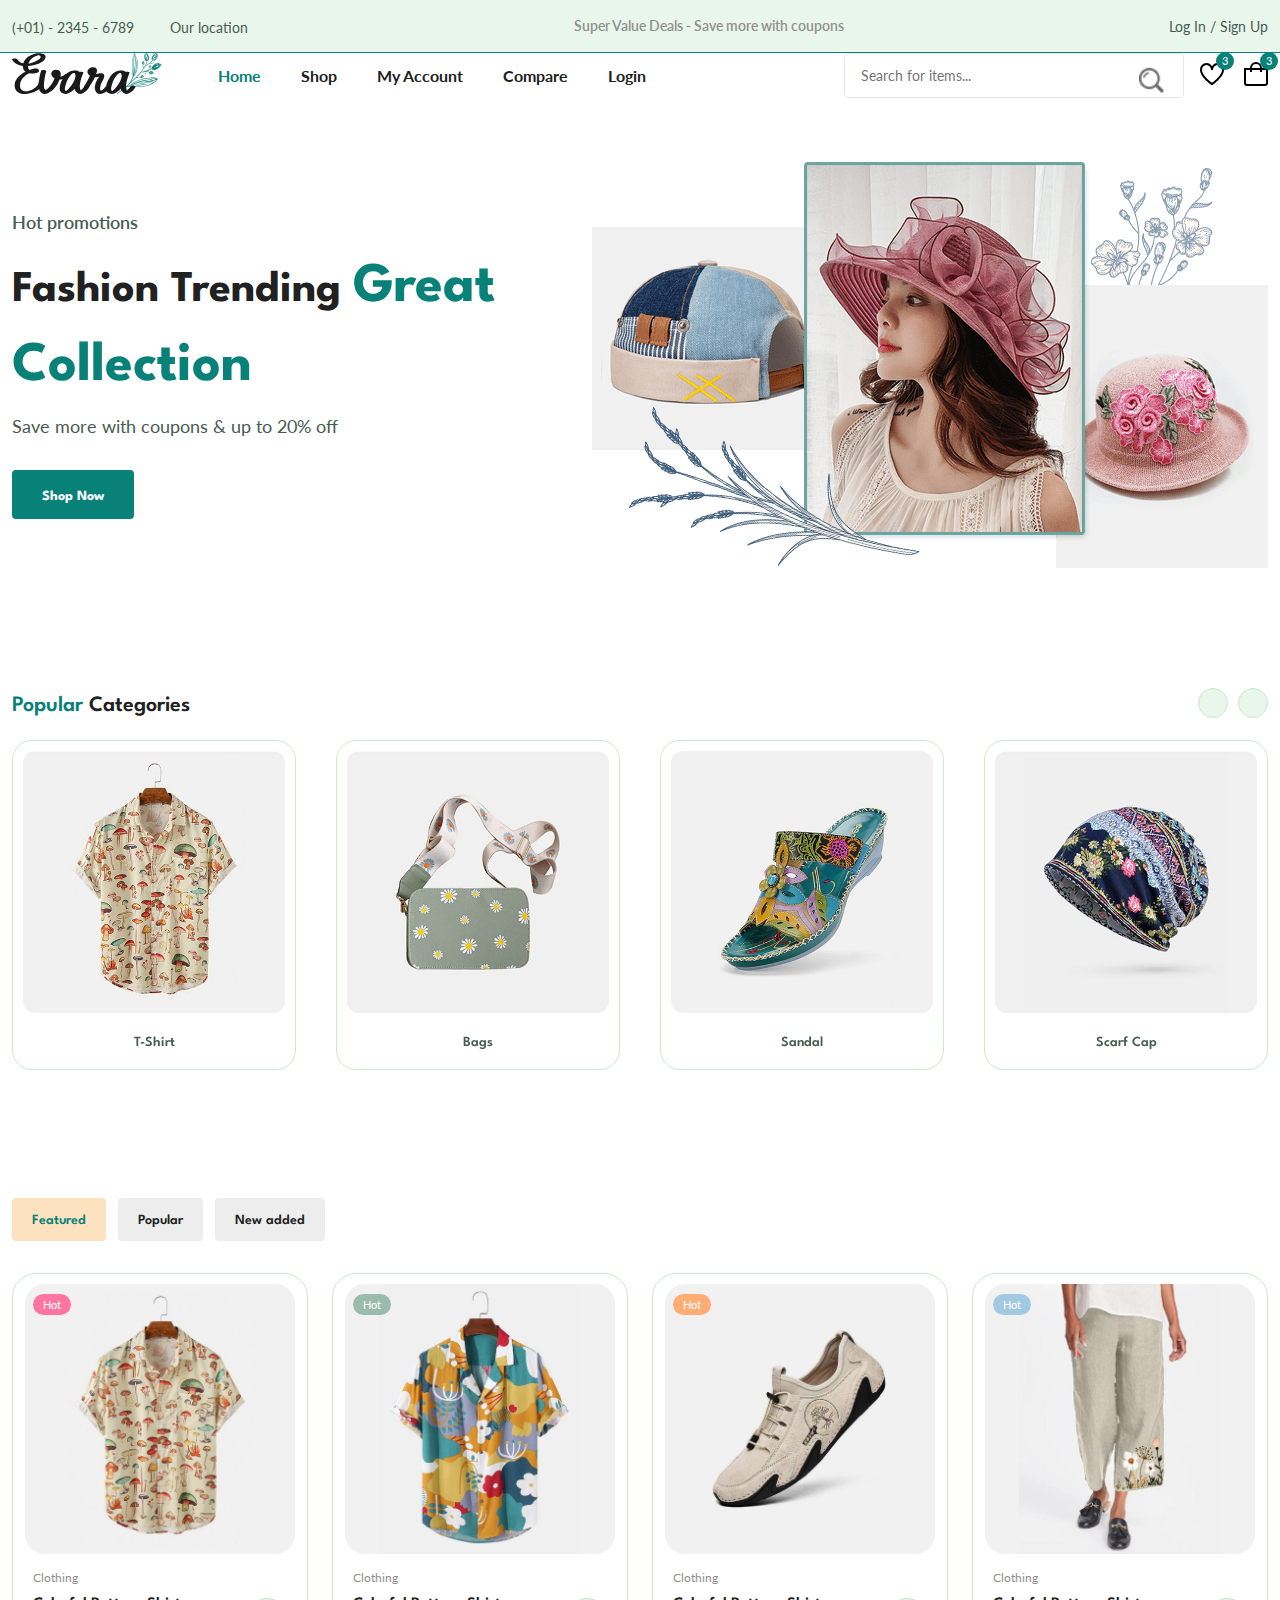
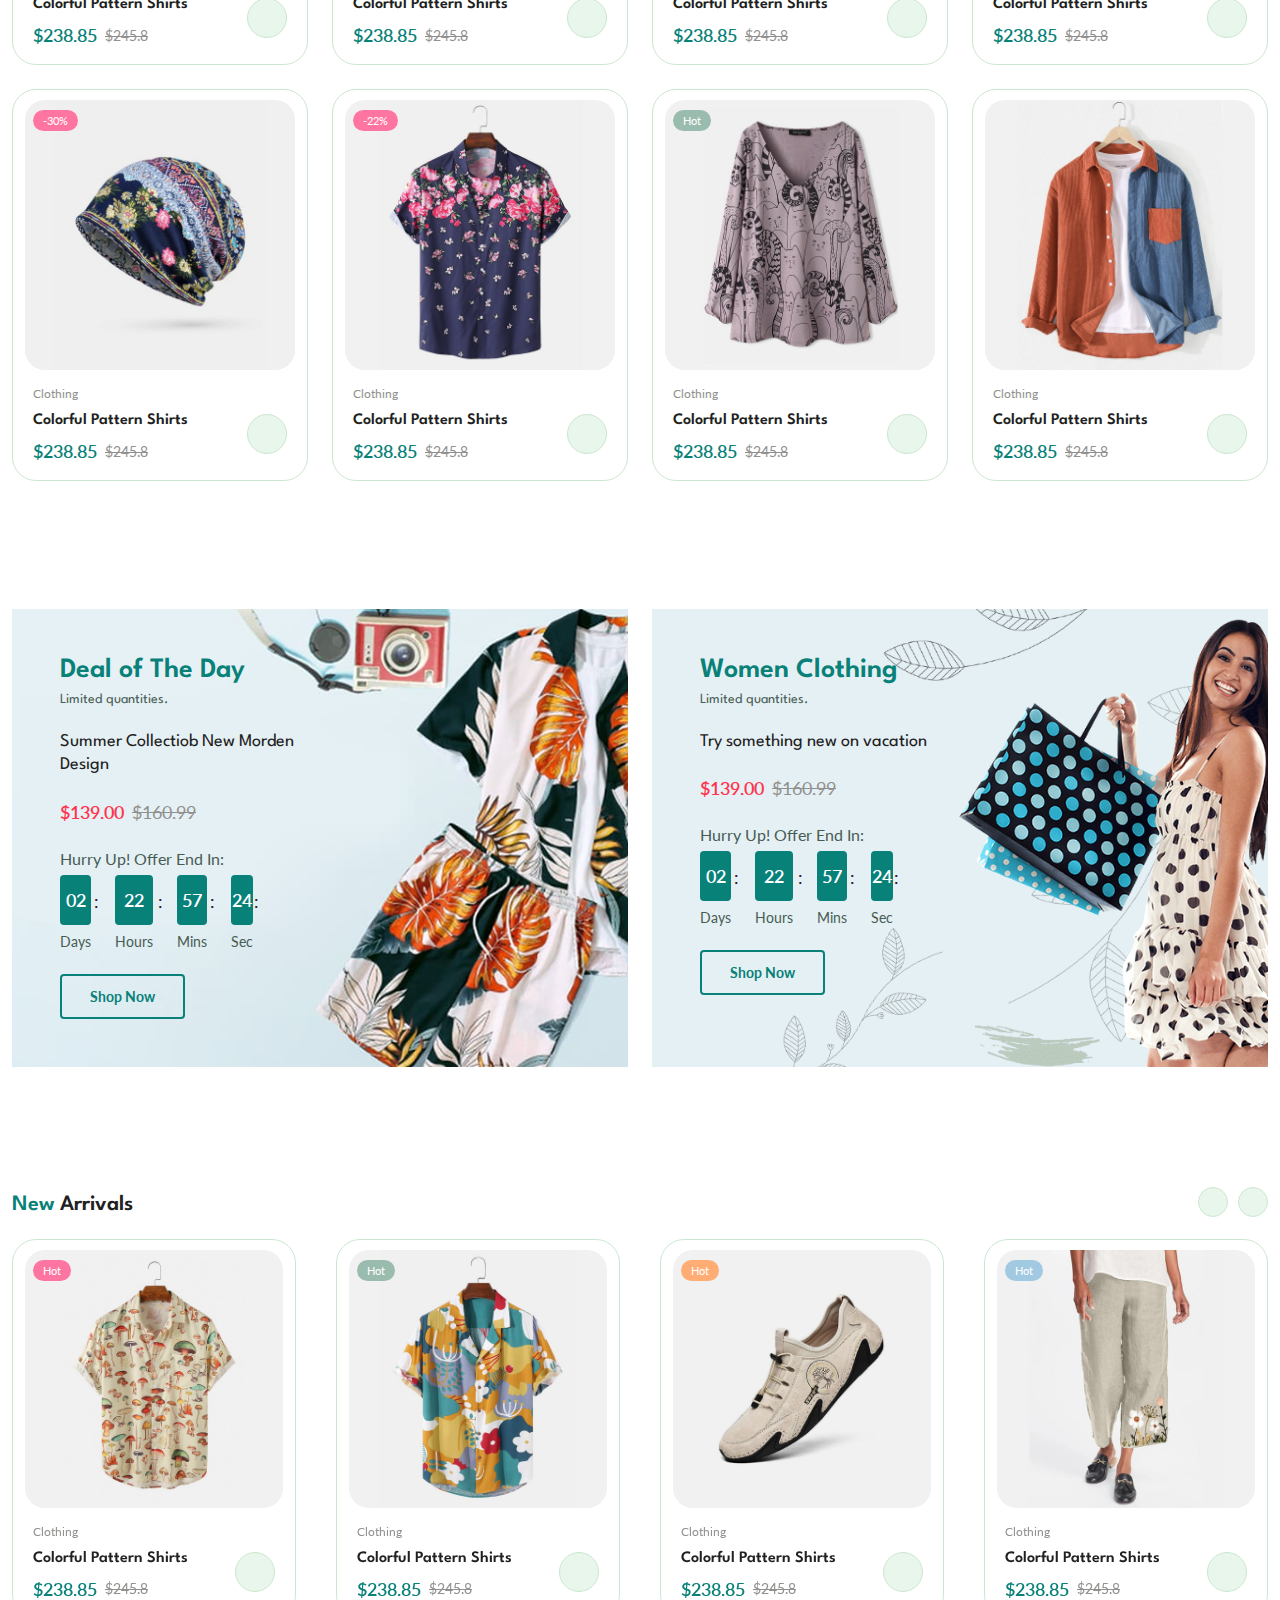
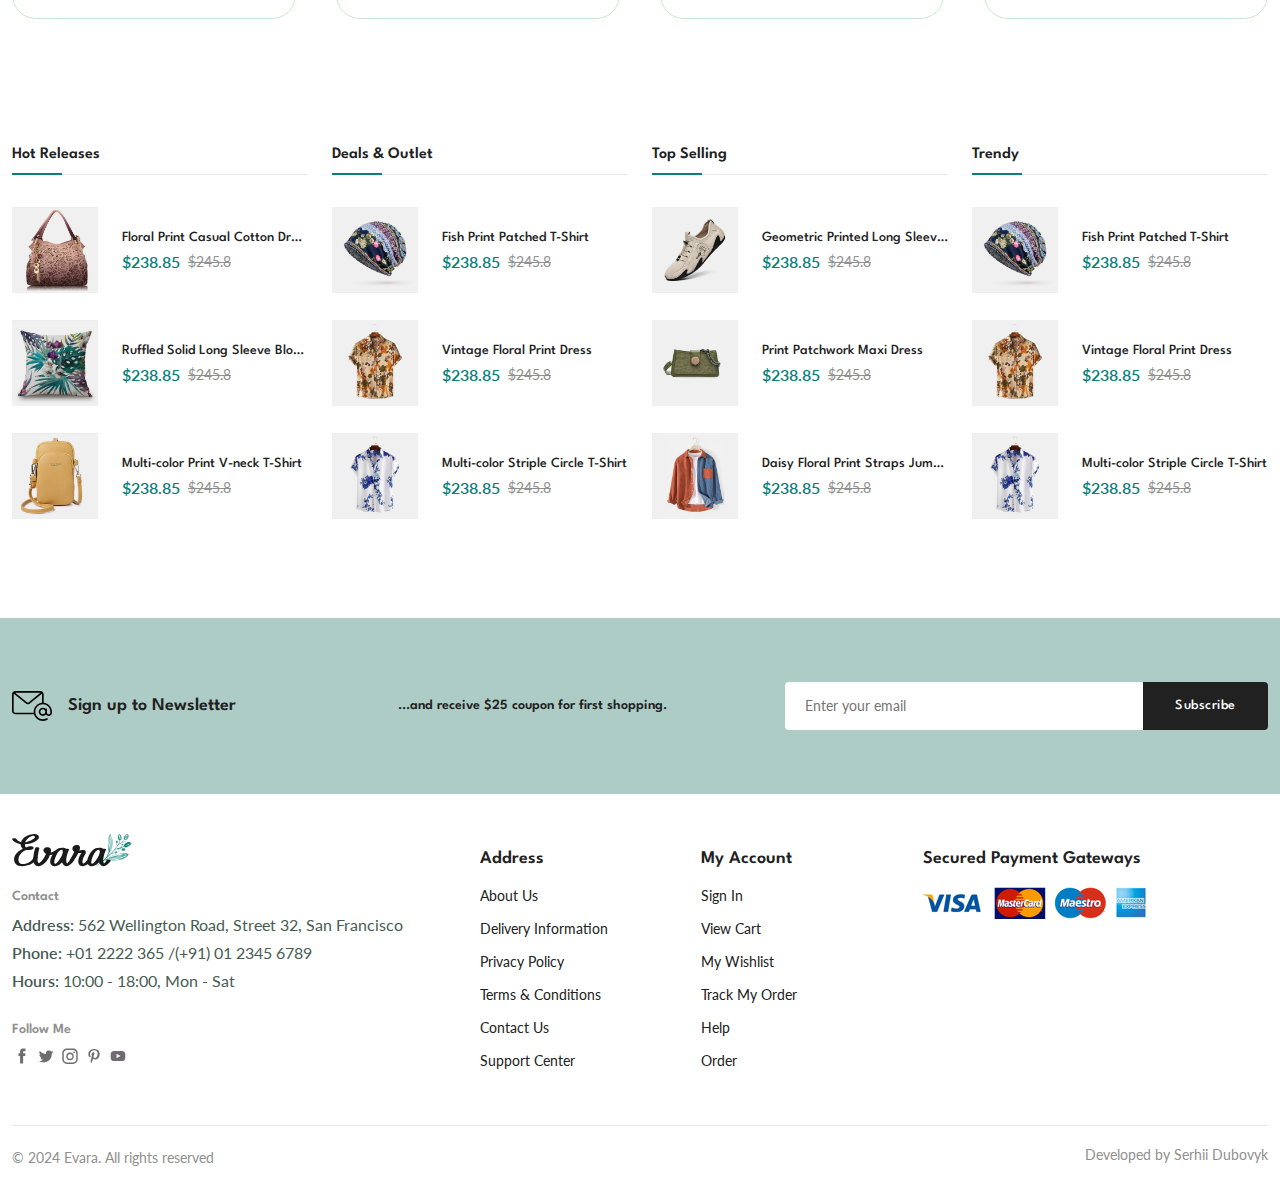
<file: index.html>
<!DOCTYPE html>
<html lang="en">
<head>
    <meta charset="UTF-8">
    <meta name="viewport" content="width=device-width, initial-scale=1.0">
    <!--FLATICON-->
    <link rel='stylesheet' href='https://cdn-uicons.flaticon.com/2.4.2/uicons-regular-straight/css/uicons-regular-straight.css'>
    <!--SWIPER CSS-->
    <link
    rel="stylesheet"
    href="https://cdn.jsdelivr.net/npm/swiper@11/swiper-bundle.min.css"
    />
    <!--CSS-->
    <link rel="stylesheet" href="assets/css/styles.css">
    <title>Shop Website</title>
</head>
<body>
    <!--HEADER-->
    <header class="header">
        <div class="header__top">
            <div class="header__container container">
                <div class="header__contact">
                    <span>(+01) - 2345 - 6789</span>

                    <span>Our location</span>
                </div>
                <p class="header__alert-news">
                    Super Value Deals - Save more with coupons
                </p>

                <a href="login-register.html" class="header__top-action">
                    Log In / Sign Up
                </a>
            </div>
        </div>

        <nav class="nav container">
            <a href="index.html" class="nav__logo">
                <img src="assets/img/logo.svg" alt="" class="nav__logo-img">
            </a>

            <div class="nav__menu" id="nav-menu">
                <ul class="nav__list">
                    <li class="nav__item">
                        <a href="index.html" class="nav__link active-link">Home</a>
                    </li>
                    <li class="nav__item">
                        <a href="shop.html" class="nav__link">Shop</a>
                    </li>
                    <li class="nav__item">
                        <a href="accounts.html" class="nav__link">My Account</a>
                    </li>
                    <li class="nav__item">
                        <a href="compare.html" class="nav__link">Compare</a>
                    </li>
                    <li class="nav__item">
                        <a href="login-register.html" class="nav__link">Login</a>
                    </li>
                </ul>

                <div class="header__search">
                    <input type="text" placeholder="Search for items..."
                    class="form__input"
                    />

                    <button class="search__btn">
                        <img src="assets/img/search.png" alt=""/>
                    </button>
                </div>
            </div>

            <div class="header__user-actions">
                <a href="wishlist.html" class="header__action-btn">
                   <img src="assets/img/icon-heart.svg" alt="">
                   <span class="count">3</span>
                </a>

                <a href="cart.html" class="header__action-btn">
                    <img src="assets/img/icon-cart.svg" alt="">
                    <span class="count">3</span>
                 </a>
            </div>
        </nav>
    </header>
    <!--MAIN-->    
    <main class="main">
        <!--HOME-->
        <section class="home section--lg">
            <div class="home__container container grid">
                <div class="home__content">
                   <span class="home__subtitle">Hot promotions</span>
                    <h1 class="home__title">Fashion Trending <span>Great Collection</span></h1>
                    <p class="home__description">Save more with coupons & up to 20% off</p>
                    <a href="shop.html" class="btn">Shop Now</a>
                </div>
                <img src="assets/img/home-img.png" alt="" class="home__img">
            </div>
        </section>
        <!--CATEGORIES-->
        <section class="categories container section">
            <h3 class="section__title"><span>Popular</span> Categories</h3>
            <div class="categories__container swiper">
                <div class="swiper-wrapper">
                    <a href="shop.html" class="category__item swiper-slide">
                        <img src="assets/img/category-1.jpg" alt="" 
                        class="category__img">

                        <h3 class="category__title">T-Shirt</h3>
                    </a>

                    <a href="shop.html" class="category__item swiper-slide">
                        <img src="assets/img/category-2.jpg" alt="" 
                        class="category__img">

                        <h3 class="category__title">Bags</h3>
                    </a>

                    <a href="shop.html" class="category__item swiper-slide">
                        <img src="assets/img/category-3.jpg" alt="" 
                        class="category__img">

                        <h3 class="category__title">Sandal</h3>
                    </a>

                    <a href="shop.html" class="category__item swiper-slide">
                        <img src="assets/img/category-4.jpg" alt="" 
                        class="category__img">

                        <h3 class="category__title">Scarf Cap</h3>
                    </a>

                    <a href="shop.html" class="category__item swiper-slide">
                        <img src="assets/img/category-5.jpg" alt="" 
                        class="category__img">

                        <h3 class="category__title">Shoes</h3>
                    </a>

                    <a href="shop.html" class="category__item swiper-slide">
                        <img src="assets/img/category-6.jpg" alt="" 
                        class="category__img">

                        <h3 class="category__title">Pillowcase</h3>
                    </a>

                    <a href="shop.html" class="category__item swiper-slide">
                        <img src="assets/img/category-7.jpg" alt="" 
                        class="category__img">

                        <h3 class="category__title">Jumpsuit</h3>
                    </a>

                    <a href="shop.html" class="category__item swiper-slide">
                        <img src="assets/img/category-8.jpg" alt="" 
                        class="category__img">

                        <h3 class="category__title">Hats</h3>
                    </a>
                </div>

                <div class="swiper-button-next">
                    <i class="fi fi-rs-angle-right"></i>
                </div>
                <div class="swiper-button-prev">
                    <i class="fi fi-rs-angle-left"></i>
                </div>
            </div>
        </section>
        <!--PRODUCTS-->
        <section class="products section container">
            <div class="tab__btns">
                <span class="tab__btn active-tab" data-target="#featured">Featured</span>
                <span class="tab__btn" data-target="#popular">Popular</span>
                <span class="tab__btn" data-target="#new-added">New added</span>
            </div>

            <div class="tab__items">
                <div class="tab__item active-tab" content id="featured">
                    <div class="products__container grid">
                        <div class="product__item">
                            <div class="product__banner">
                                <a href="details.html" class="product__images">
                                    <img src="assets/img/product-1-1.jpg" alt="" class="product__img default">

                                    <img src="assets/img/product-1-2.jpg" alt="" class="product__img hover">
                                </a>

                                <div class="product__actions">
                                    <a href="#" class="action__btn" aria-label="Quick View">
                                        <i class="fi fi-rs-eye"></i>
                                    </a>

                                    <a href="#" class="action__btn" aria-label="Add To Wishlist">
                                        <i class="fi fi-rs-heart"></i>
                                    </a>

                                    <a href="#" class="action__btn" aria-label="Compare">
                                        <i class="fi fi-rs-shuffle"></i>
                                    </a>
                                </div>

                                <div class="product__badge light-pink">Hot</div>
                            </div>

                            <div class="product__content">
                                <span class="product__category">Clothing</span>
                                <a href="details.html">
                                    <h3 class="product__title">Colorful Pattern Shirts</h3>
                                </a>
                                <div class="product__rating">
                                    <i class="fi fi-rs-star"></i>
                                    <i class="fi fi-rs-star"></i>
                                    <i class="fi fi-rs-star"></i>
                                    <i class="fi fi-rs-star"></i>
                                    <i class="fi fi-rs-star"></i>
                                </div>
                                <div class="product__price flex">
                                    <span class="new__price">$238.85</span>
                                    <span class="old__price">$245.8</span>
                                </div>

                                <a href="#" class="action__btn cart__btn" aria-label="Add To Cart">
                                    <i class="fi fi-rs-shopping-bag-add"></i>
                                </a>
                            </div>
                        </div>

                        <div class="product__item">
                            <div class="product__banner">
                                <a href="details.html" class="product__images">
                                    <img src="assets/img/product-2-1.jpg" alt="" class="product__img default">

                                    <img src="assets/img/product-2-2.jpg" alt="" class="product__img hover">
                                </a>

                                <div class="product__actions">
                                    <a href="#" class="action__btn" aria-label="Quick View">
                                        <i class="fi fi-rs-eye"></i>
                                    </a>

                                    <a href="#" class="action__btn" aria-label="Add To Wishlist">
                                        <i class="fi fi-rs-heart"></i>
                                    </a>

                                    <a href="#" class="action__btn" aria-label="Compare">
                                        <i class="fi fi-rs-shuffle"></i>
                                    </a>
                                </div>

                                <div class="product__badge light-green">Hot</div>
                            </div>

                            <div class="product__content">
                                <span class="product__category">Clothing</span>
                                <a href="details.html">
                                    <h3 class="product__title">Colorful Pattern Shirts</h3>
                                </a>
                                <div class="product__rating">
                                    <i class="fi fi-rs-star"></i>
                                    <i class="fi fi-rs-star"></i>
                                    <i class="fi fi-rs-star"></i>
                                    <i class="fi fi-rs-star"></i>
                                    <i class="fi fi-rs-star"></i>
                                </div>
                                <div class="product__price flex">
                                    <span class="new__price">$238.85</span>
                                    <span class="old__price">$245.8</span>
                                </div>

                                <a href="#" class="action__btn cart__btn" aria-label="Add To Cart">
                                    <i class="fi fi-rs-shopping-bag-add"></i>
                                </a>
                            </div>
                        </div>

                        <div class="product__item">
                            <div class="product__banner">
                                <a href="details.html" class="product__images">
                                    <img src="assets/img/product-3-1.jpg" alt="" class="product__img default">

                                    <img src="assets/img/product-3-2.jpg" alt="" class="product__img hover">
                                </a>

                                <div class="product__actions">
                                    <a href="#" class="action__btn" aria-label="Quick View">
                                        <i class="fi fi-rs-eye"></i>
                                    </a>

                                    <a href="#" class="action__btn" aria-label="Add To Wishlist">
                                        <i class="fi fi-rs-heart"></i>
                                    </a>

                                    <a href="#" class="action__btn" aria-label="Compare">
                                        <i class="fi fi-rs-shuffle"></i>
                                    </a>
                                </div>

                                <div class="product__badge light-orange">Hot</div>
                            </div>

                            <div class="product__content">
                                <span class="product__category">Clothing</span>
                                <a href="details.html">
                                    <h3 class="product__title">Colorful Pattern Shirts</h3>
                                </a>
                                <div class="product__rating">
                                    <i class="fi fi-rs-star"></i>
                                    <i class="fi fi-rs-star"></i>
                                    <i class="fi fi-rs-star"></i>
                                    <i class="fi fi-rs-star"></i>
                                    <i class="fi fi-rs-star"></i>
                                </div>
                                <div class="product__price flex">
                                    <span class="new__price">$238.85</span>
                                    <span class="old__price">$245.8</span>
                                </div>

                                <a href="#" class="action__btn cart__btn" aria-label="Add To Cart">
                                    <i class="fi fi-rs-shopping-bag-add"></i>
                                </a>
                            </div>
                        </div>

                        <div class="product__item">
                            <div class="product__banner">
                                <a href="details.html" class="product__images">
                                    <img src="assets/img/product-4-1.jpg" alt="" class="product__img default">

                                    <img src="assets/img/product-4-2.jpg" alt="" class="product__img hover">
                                </a>

                                <div class="product__actions">
                                    <a href="#" class="action__btn" aria-label="Quick View">
                                        <i class="fi fi-rs-eye"></i>
                                    </a>

                                    <a href="#" class="action__btn" aria-label="Add To Wishlist">
                                        <i class="fi fi-rs-heart"></i>
                                    </a>

                                    <a href="#" class="action__btn" aria-label="Compare">
                                        <i class="fi fi-rs-shuffle"></i>
                                    </a>
                                </div>

                                <div class="product__badge light-blue">Hot</div>
                            </div>

                            <div class="product__content">
                                <span class="product__category">Clothing</span>
                                <a href="details.html">
                                    <h3 class="product__title">Colorful Pattern Shirts</h3>
                                </a>
                                <div class="product__rating">
                                    <i class="fi fi-rs-star"></i>
                                    <i class="fi fi-rs-star"></i>
                                    <i class="fi fi-rs-star"></i>
                                    <i class="fi fi-rs-star"></i>
                                    <i class="fi fi-rs-star"></i>
                                </div>
                                <div class="product__price flex">
                                    <span class="new__price">$238.85</span>
                                    <span class="old__price">$245.8</span>
                                </div>

                                <a href="#" class="action__btn cart__btn" aria-label="Add To Cart">
                                    <i class="fi fi-rs-shopping-bag-add"></i>
                                </a>
                            </div>
                        </div>

                        <div class="product__item">
                            <div class="product__banner">
                                <a href="details.html" class="product__images">
                                    <img src="assets/img/product-5-1.jpg" alt="" class="product__img default">

                                    <img src="assets/img/product-5-2.jpg" alt="" class="product__img hover">
                                </a>

                                <div class="product__actions">
                                    <a href="#" class="action__btn" aria-label="Quick View">
                                        <i class="fi fi-rs-eye"></i>
                                    </a>

                                    <a href="#" class="action__btn" aria-label="Add To Wishlist">
                                        <i class="fi fi-rs-heart"></i>
                                    </a>

                                    <a href="#" class="action__btn" aria-label="Compare">
                                        <i class="fi fi-rs-shuffle"></i>
                                    </a>
                                </div>

                                <div class="product__badge light-pink">-30%</div>
                            </div>

                            <div class="product__content">
                                <span class="product__category">Clothing</span>
                                <a href="details.html">
                                    <h3 class="product__title">Colorful Pattern Shirts</h3>
                                </a>
                                <div class="product__rating">
                                    <i class="fi fi-rs-star"></i>
                                    <i class="fi fi-rs-star"></i>
                                    <i class="fi fi-rs-star"></i>
                                    <i class="fi fi-rs-star"></i>
                                    <i class="fi fi-rs-star"></i>
                                </div>
                                <div class="product__price flex">
                                    <span class="new__price">$238.85</span>
                                    <span class="old__price">$245.8</span>
                                </div>

                                <a href="#" class="action__btn cart__btn" aria-label="Add To Cart">
                                    <i class="fi fi-rs-shopping-bag-add"></i>
                                </a>
                            </div>
                        </div>

                        <div class="product__item">
                            <div class="product__banner">
                                <a href="details.html" class="product__images">
                                    <img src="assets/img/product-6-1.jpg" alt="" class="product__img default">

                                    <img src="assets/img/product-6-2.jpg" alt="" class="product__img hover">
                                </a>

                                <div class="product__actions">
                                    <a href="#" class="action__btn" aria-label="Quick View">
                                        <i class="fi fi-rs-eye"></i>
                                    </a>

                                    <a href="#" class="action__btn" aria-label="Add To Wishlist">
                                        <i class="fi fi-rs-heart"></i>
                                    </a>

                                    <a href="#" class="action__btn" aria-label="Compare">
                                        <i class="fi fi-rs-shuffle"></i>
                                    </a>
                                </div>

                                <div class="product__badge light-pink">-22%</div>
                            </div>

                            <div class="product__content">
                                <span class="product__category">Clothing</span>
                                <a href="details.html">
                                    <h3 class="product__title">Colorful Pattern Shirts</h3>
                                </a>
                                <div class="product__rating">
                                    <i class="fi fi-rs-star"></i>
                                    <i class="fi fi-rs-star"></i>
                                    <i class="fi fi-rs-star"></i>
                                    <i class="fi fi-rs-star"></i>
                                    <i class="fi fi-rs-star"></i>
                                </div>
                                <div class="product__price flex">
                                    <span class="new__price">$238.85</span>
                                    <span class="old__price">$245.8</span>
                                </div>

                                <a href="#" class="action__btn cart__btn" aria-label="Add To Cart">
                                    <i class="fi fi-rs-shopping-bag-add"></i>
                                </a>
                            </div>
                        </div>

                        <div class="product__item">
                            <div class="product__banner">
                                <a href="details.html" class="product__images">
                                    <img src="assets/img/product-7-1.jpg" alt="" class="product__img default">

                                    <img src="assets/img/product-7-2.jpg" alt="" class="product__img hover">
                                </a>

                                <div class="product__actions">
                                    <a href="#" class="action__btn" aria-label="Quick View">
                                        <i class="fi fi-rs-eye"></i>
                                    </a>

                                    <a href="#" class="action__btn" aria-label="Add To Wishlist">
                                        <i class="fi fi-rs-heart"></i>
                                    </a>

                                    <a href="#" class="action__btn" aria-label="Compare">
                                        <i class="fi fi-rs-shuffle"></i>
                                    </a>
                                </div>

                                <div class="product__badge light-green">Hot</div>
                            </div>

                            <div class="product__content">
                                <span class="product__category">Clothing</span>
                                <a href="details.html">
                                    <h3 class="product__title">Colorful Pattern Shirts</h3>
                                </a>
                                <div class="product__rating">
                                    <i class="fi fi-rs-star"></i>
                                    <i class="fi fi-rs-star"></i>
                                    <i class="fi fi-rs-star"></i>
                                    <i class="fi fi-rs-star"></i>
                                    <i class="fi fi-rs-star"></i>
                                </div>
                                <div class="product__price flex">
                                    <span class="new__price">$238.85</span>
                                    <span class="old__price">$245.8</span>
                                </div>

                                <a href="#" class="action__btn cart__btn" aria-label="Add To Cart">
                                    <i class="fi fi-rs-shopping-bag-add"></i>
                                </a>
                            </div>
                        </div>

                        <div class="product__item">
                            <div class="product__banner">
                                <a href="details.html" class="product__images">
                                    <img src="assets/img/product-8-1.jpg" alt="" class="product__img default">

                                    <img src="assets/img/product-8-2.jpg" alt="" class="product__img hover">
                                </a>

                                <div class="product__actions">
                                    <a href="#" class="action__btn" aria-label="Quick View">
                                        <i class="fi fi-rs-eye"></i>
                                    </a>

                                    <a href="#" class="action__btn" aria-label="Add To Wishlist">
                                        <i class="fi fi-rs-heart"></i>
                                    </a>

                                    <a href="#" class="action__btn" aria-label="Compare">
                                        <i class="fi fi-rs-shuffle"></i>
                                    </a>
                                </div>

                                
                            </div>

                            <div class="product__content">
                                <span class="product__category">Clothing</span>
                                <a href="details.html">
                                    <h3 class="product__title">Colorful Pattern Shirts</h3>
                                </a>
                                <div class="product__rating">
                                    <i class="fi fi-rs-star"></i>
                                    <i class="fi fi-rs-star"></i>
                                    <i class="fi fi-rs-star"></i>
                                    <i class="fi fi-rs-star"></i>
                                    <i class="fi fi-rs-star"></i>
                                </div>
                                <div class="product__price flex">
                                    <span class="new__price">$238.85</span>
                                    <span class="old__price">$245.8</span>
                                </div>

                                <a href="#" class="action__btn cart__btn" aria-label="Add To Cart">
                                    <i class="fi fi-rs-shopping-bag-add"></i>
                                </a>
                            </div>
                        </div>
                    </div>
                </div>

                <div class="tab__item" content id="popular">
                    <div class="products__container grid">
                        <div class="product__item">
                            <div class="product__banner">
                                <a href="details.html" class="product__images">
                                    <img src="assets/img/product-9-1.jpg" alt="" class="product__img default">

                                    <img src="assets/img/product-9-2.jpg" alt="" class="product__img hover">
                                </a>

                                <div class="product__actions">
                                    <a href="#" class="action__btn" aria-label="Quick View">
                                        <i class="fi fi-rs-eye"></i>
                                    </a>

                                    <a href="#" class="action__btn" aria-label="Add To Wishlist">
                                        <i class="fi fi-rs-heart"></i>
                                    </a>

                                    <a href="#" class="action__btn" aria-label="Compare">
                                        <i class="fi fi-rs-shuffle"></i>
                                    </a>
                                </div>

                                <div class="product__badge light-pink">Hot</div>
                            </div>

                            <div class="product__content">
                                <span class="product__category">Clothing</span>
                                <a href="details.html">
                                    <h3 class="product__title">Colorful Pattern Shirts</h3>
                                </a>
                                <div class="product__rating">
                                    <i class="fi fi-rs-star"></i>
                                    <i class="fi fi-rs-star"></i>
                                    <i class="fi fi-rs-star"></i>
                                    <i class="fi fi-rs-star"></i>
                                    <i class="fi fi-rs-star"></i>
                                </div>
                                <div class="product__price flex">
                                    <span class="new__price">$238.85</span>
                                    <span class="old__price">$245.8</span>
                                </div>

                                <a href="#" class="action__btn cart__btn" aria-label="Add To Cart">
                                    <i class="fi fi-rs-shopping-bag-add"></i>
                                </a>
                            </div>
                        </div>

                        <div class="product__item">
                            <div class="product__banner">
                                <a href="details.html" class="product__images">
                                    <img src="assets/img/product-2-1.jpg" alt="" class="product__img default">

                                    <img src="assets/img/product-2-2.jpg" alt="" class="product__img hover">
                                </a>

                                <div class="product__actions">
                                    <a href="#" class="action__btn" aria-label="Quick View">
                                        <i class="fi fi-rs-eye"></i>
                                    </a>

                                    <a href="#" class="action__btn" aria-label="Add To Wishlist">
                                        <i class="fi fi-rs-heart"></i>
                                    </a>

                                    <a href="#" class="action__btn" aria-label="Compare">
                                        <i class="fi fi-rs-shuffle"></i>
                                    </a>
                                </div>

                                <div class="product__badge light-green">Hot</div>
                            </div>

                            <div class="product__content">
                                <span class="product__category">Clothing</span>
                                <a href="details.html">
                                    <h3 class="product__title">Colorful Pattern Shirts</h3>
                                </a>
                                <div class="product__rating">
                                    <i class="fi fi-rs-star"></i>
                                    <i class="fi fi-rs-star"></i>
                                    <i class="fi fi-rs-star"></i>
                                    <i class="fi fi-rs-star"></i>
                                    <i class="fi fi-rs-star"></i>
                                </div>
                                <div class="product__price flex">
                                    <span class="new__price">$238.85</span>
                                    <span class="old__price">$245.8</span>
                                </div>

                                <a href="#" class="action__btn cart__btn" aria-label="Add To Cart">
                                    <i class="fi fi-rs-shopping-bag-add"></i>
                                </a>
                            </div>
                        </div>

                        <div class="product__item">
                            <div class="product__banner">
                                <a href="details.html" class="product__images">
                                    <img src="assets/img/product-10-1.jpg" alt="" class="product__img default">

                                    <img src="assets/img/product-10-2.jpg" alt="" class="product__img hover">
                                </a>

                                <div class="product__actions">
                                    <a href="#" class="action__btn" aria-label="Quick View">
                                        <i class="fi fi-rs-eye"></i>
                                    </a>

                                    <a href="#" class="action__btn" aria-label="Add To Wishlist">
                                        <i class="fi fi-rs-heart"></i>
                                    </a>

                                    <a href="#" class="action__btn" aria-label="Compare">
                                        <i class="fi fi-rs-shuffle"></i>
                                    </a>
                                </div>

                                <div class="product__badge light-orange">Hot</div>
                            </div>

                            <div class="product__content">
                                <span class="product__category">Clothing</span>
                                <a href="details.html">
                                    <h3 class="product__title">Colorful Pattern Shirts</h3>
                                </a>
                                <div class="product__rating">
                                    <i class="fi fi-rs-star"></i>
                                    <i class="fi fi-rs-star"></i>
                                    <i class="fi fi-rs-star"></i>
                                    <i class="fi fi-rs-star"></i>
                                    <i class="fi fi-rs-star"></i>
                                </div>
                                <div class="product__price flex">
                                    <span class="new__price">$238.85</span>
                                    <span class="old__price">$245.8</span>
                                </div>

                                <a href="#" class="action__btn cart__btn" aria-label="Add To Cart">
                                    <i class="fi fi-rs-shopping-bag-add"></i>
                                </a>
                            </div>
                        </div>

                        <div class="product__item">
                            <div class="product__banner">
                                <a href="details.html" class="product__images">
                                    <img src="assets/img/product-4-1.jpg" alt="" class="product__img default">

                                    <img src="assets/img/product-4-2.jpg" alt="" class="product__img hover">
                                </a>

                                <div class="product__actions">
                                    <a href="#" class="action__btn" aria-label="Quick View">
                                        <i class="fi fi-rs-eye"></i>
                                    </a>

                                    <a href="#" class="action__btn" aria-label="Add To Wishlist">
                                        <i class="fi fi-rs-heart"></i>
                                    </a>

                                    <a href="#" class="action__btn" aria-label="Compare">
                                        <i class="fi fi-rs-shuffle"></i>
                                    </a>
                                </div>

                                <div class="product__badge light-blue">Hot</div>
                            </div>

                            <div class="product__content">
                                <span class="product__category">Clothing</span>
                                <a href="details.html">
                                    <h3 class="product__title">Colorful Pattern Shirts</h3>
                                </a>
                                <div class="product__rating">
                                    <i class="fi fi-rs-star"></i>
                                    <i class="fi fi-rs-star"></i>
                                    <i class="fi fi-rs-star"></i>
                                    <i class="fi fi-rs-star"></i>
                                    <i class="fi fi-rs-star"></i>
                                </div>
                                <div class="product__price flex">
                                    <span class="new__price">$238.85</span>
                                    <span class="old__price">$245.8</span>
                                </div>

                                <a href="#" class="action__btn cart__btn" aria-label="Add To Cart">
                                    <i class="fi fi-rs-shopping-bag-add"></i>
                                </a>
                            </div>
                        </div>

                        <div class="product__item">
                            <div class="product__banner">
                                <a href="details.html" class="product__images">
                                    <img src="assets/img/product-5-1.jpg" alt="" class="product__img default">

                                    <img src="assets/img/product-5-2.jpg" alt="" class="product__img hover">
                                </a>

                                <div class="product__actions">
                                    <a href="#" class="action__btn" aria-label="Quick View">
                                        <i class="fi fi-rs-eye"></i>
                                    </a>

                                    <a href="#" class="action__btn" aria-label="Add To Wishlist">
                                        <i class="fi fi-rs-heart"></i>
                                    </a>

                                    <a href="#" class="action__btn" aria-label="Compare">
                                        <i class="fi fi-rs-shuffle"></i>
                                    </a>
                                </div>

                                <div class="product__badge light-pink">-30%</div>
                            </div>

                            <div class="product__content">
                                <span class="product__category">Clothing</span>
                                <a href="details.html">
                                    <h3 class="product__title">Colorful Pattern Shirts</h3>
                                </a>
                                <div class="product__rating">
                                    <i class="fi fi-rs-star"></i>
                                    <i class="fi fi-rs-star"></i>
                                    <i class="fi fi-rs-star"></i>
                                    <i class="fi fi-rs-star"></i>
                                    <i class="fi fi-rs-star"></i>
                                </div>
                                <div class="product__price flex">
                                    <span class="new__price">$238.85</span>
                                    <span class="old__price">$245.8</span>
                                </div>

                                <a href="#" class="action__btn cart__btn" aria-label="Add To Cart">
                                    <i class="fi fi-rs-shopping-bag-add"></i>
                                </a>
                            </div>
                        </div>

                        <div class="product__item">
                            <div class="product__banner">
                                <a href="details.html" class="product__images">
                                    <img src="assets/img/product-11-1.jpg" alt="" class="product__img default">

                                    <img src="assets/img/product-11-2.jpg" alt="" class="product__img hover">
                                </a>

                                <div class="product__actions">
                                    <a href="#" class="action__btn" aria-label="Quick View">
                                        <i class="fi fi-rs-eye"></i>
                                    </a>

                                    <a href="#" class="action__btn" aria-label="Add To Wishlist">
                                        <i class="fi fi-rs-heart"></i>
                                    </a>

                                    <a href="#" class="action__btn" aria-label="Compare">
                                        <i class="fi fi-rs-shuffle"></i>
                                    </a>
                                </div>

                                <div class="product__badge light-pink">-22%</div>
                            </div>

                            <div class="product__content">
                                <span class="product__category">Clothing</span>
                                <a href="details.html">
                                    <h3 class="product__title">Colorful Pattern Shirts</h3>
                                </a>
                                <div class="product__rating">
                                    <i class="fi fi-rs-star"></i>
                                    <i class="fi fi-rs-star"></i>
                                    <i class="fi fi-rs-star"></i>
                                    <i class="fi fi-rs-star"></i>
                                    <i class="fi fi-rs-star"></i>
                                </div>
                                <div class="product__price flex">
                                    <span class="new__price">$238.85</span>
                                    <span class="old__price">$245.8</span>
                                </div>

                                <a href="#" class="action__btn cart__btn" aria-label="Add To Cart">
                                    <i class="fi fi-rs-shopping-bag-add"></i>
                                </a>
                            </div>
                        </div>

                        <div class="product__item">
                            <div class="product__banner">
                                <a href="details.html" class="product__images">
                                    <img src="assets/img/product-7-1.jpg" alt="" class="product__img default">

                                    <img src="assets/img/product-7-2.jpg" alt="" class="product__img hover">
                                </a>

                                <div class="product__actions">
                                    <a href="#" class="action__btn" aria-label="Quick View">
                                        <i class="fi fi-rs-eye"></i>
                                    </a>

                                    <a href="#" class="action__btn" aria-label="Add To Wishlist">
                                        <i class="fi fi-rs-heart"></i>
                                    </a>

                                    <a href="#" class="action__btn" aria-label="Compare">
                                        <i class="fi fi-rs-shuffle"></i>
                                    </a>
                                </div>

                                <div class="product__badge light-green">Hot</div>
                            </div>

                            <div class="product__content">
                                <span class="product__category">Clothing</span>
                                <a href="details.html">
                                    <h3 class="product__title">Colorful Pattern Shirts</h3>
                                </a>
                                <div class="product__rating">
                                    <i class="fi fi-rs-star"></i>
                                    <i class="fi fi-rs-star"></i>
                                    <i class="fi fi-rs-star"></i>
                                    <i class="fi fi-rs-star"></i>
                                    <i class="fi fi-rs-star"></i>
                                </div>
                                <div class="product__price flex">
                                    <span class="new__price">$238.85</span>
                                    <span class="old__price">$245.8</span>
                                </div>

                                <a href="#" class="action__btn cart__btn" aria-label="Add To Cart">
                                    <i class="fi fi-rs-shopping-bag-add"></i>
                                </a>
                            </div>
                        </div>

                        <div class="product__item">
                            <div class="product__banner">
                                <a href="details.html" class="product__images">
                                    <img src="assets/img/product-8-1.jpg" alt="" class="product__img default">

                                    <img src="assets/img/product-8-2.jpg" alt="" class="product__img hover">
                                </a>

                                <div class="product__actions">
                                    <a href="#" class="action__btn" aria-label="Quick View">
                                        <i class="fi fi-rs-eye"></i>
                                    </a>

                                    <a href="#" class="action__btn" aria-label="Add To Wishlist">
                                        <i class="fi fi-rs-heart"></i>
                                    </a>

                                    <a href="#" class="action__btn" aria-label="Compare">
                                        <i class="fi fi-rs-shuffle"></i>
                                    </a>
                                </div>

                                
                            </div>

                            <div class="product__content">
                                <span class="product__category">Clothing</span>
                                <a href="details.html">
                                    <h3 class="product__title">Colorful Pattern Shirts</h3>
                                </a>
                                <div class="product__rating">
                                    <i class="fi fi-rs-star"></i>
                                    <i class="fi fi-rs-star"></i>
                                    <i class="fi fi-rs-star"></i>
                                    <i class="fi fi-rs-star"></i>
                                    <i class="fi fi-rs-star"></i>
                                </div>
                                <div class="product__price flex">
                                    <span class="new__price">$238.85</span>
                                    <span class="old__price">$245.8</span>
                                </div>

                                <a href="#" class="action__btn cart__btn" aria-label="Add To Cart">
                                    <i class="fi fi-rs-shopping-bag-add"></i>
                                </a>
                            </div>
                        </div>
                    </div>
                </div>

                <div class="tab__item" content id="new-added">
                    <div class="products__container grid">
                        <div class="product__item">
                            <div class="product__banner">
                                <a href="details.html" class="product__images">
                                    <img src="assets/img/product-1-1.jpg" alt="" class="product__img default">

                                    <img src="assets/img/product-1-2.jpg" alt="" class="product__img hover">
                                </a>

                                <div class="product__actions">
                                    <a href="#" class="action__btn" aria-label="Quick View">
                                        <i class="fi fi-rs-eye"></i>
                                    </a>

                                    <a href="#" class="action__btn" aria-label="Add To Wishlist">
                                        <i class="fi fi-rs-heart"></i>
                                    </a>

                                    <a href="#" class="action__btn" aria-label="Compare">
                                        <i class="fi fi-rs-shuffle"></i>
                                    </a>
                                </div>

                                <div class="product__badge light-pink">Hot</div>
                            </div>

                            <div class="product__content">
                                <span class="product__category">Clothing</span>
                                <a href="details.html">
                                    <h3 class="product__title">Colorful Pattern Shirts</h3>
                                </a>
                                <div class="product__rating">
                                    <i class="fi fi-rs-star"></i>
                                    <i class="fi fi-rs-star"></i>
                                    <i class="fi fi-rs-star"></i>
                                    <i class="fi fi-rs-star"></i>
                                    <i class="fi fi-rs-star"></i>
                                </div>
                                <div class="product__price flex">
                                    <span class="new__price">$238.85</span>
                                    <span class="old__price">$245.8</span>
                                </div>

                                <a href="#" class="action__btn cart__btn" aria-label="Add To Cart">
                                    <i class="fi fi-rs-shopping-bag-add"></i>
                                </a>
                            </div>
                        </div>

                        <div class="product__item">
                            <div class="product__banner">
                                <a href="details.html" class="product__images">
                                    <img src="assets/img/product-12-1.jpg" alt="" class="product__img default">

                                    <img src="assets/img/product-12-2.jpg" alt="" class="product__img hover">
                                </a>

                                <div class="product__actions">
                                    <a href="#" class="action__btn" aria-label="Quick View">
                                        <i class="fi fi-rs-eye"></i>
                                    </a>

                                    <a href="#" class="action__btn" aria-label="Add To Wishlist">
                                        <i class="fi fi-rs-heart"></i>
                                    </a>

                                    <a href="#" class="action__btn" aria-label="Compare">
                                        <i class="fi fi-rs-shuffle"></i>
                                    </a>
                                </div>

                                <div class="product__badge light-green">Hot</div>
                            </div>

                            <div class="product__content">
                                <span class="product__category">Clothing</span>
                                <a href="details.html">
                                    <h3 class="product__title">Colorful Pattern Shirts</h3>
                                </a>
                                <div class="product__rating">
                                    <i class="fi fi-rs-star"></i>
                                    <i class="fi fi-rs-star"></i>
                                    <i class="fi fi-rs-star"></i>
                                    <i class="fi fi-rs-star"></i>
                                    <i class="fi fi-rs-star"></i>
                                </div>
                                <div class="product__price flex">
                                    <span class="new__price">$238.85</span>
                                    <span class="old__price">$245.8</span>
                                </div>

                                <a href="#" class="action__btn cart__btn" aria-label="Add To Cart">
                                    <i class="fi fi-rs-shopping-bag-add"></i>
                                </a>
                            </div>
                        </div>

                        <div class="product__item">
                            <div class="product__banner">
                                <a href="details.html" class="product__images">
                                    <img src="assets/img/product-3-1.jpg" alt="" class="product__img default">

                                    <img src="assets/img/product-3-2.jpg" alt="" class="product__img hover">
                                </a>

                                <div class="product__actions">
                                    <a href="#" class="action__btn" aria-label="Quick View">
                                        <i class="fi fi-rs-eye"></i>
                                    </a>

                                    <a href="#" class="action__btn" aria-label="Add To Wishlist">
                                        <i class="fi fi-rs-heart"></i>
                                    </a>

                                    <a href="#" class="action__btn" aria-label="Compare">
                                        <i class="fi fi-rs-shuffle"></i>
                                    </a>
                                </div>

                                <div class="product__badge light-orange">Hot</div>
                            </div>

                            <div class="product__content">
                                <span class="product__category">Clothing</span>
                                <a href="details.html">
                                    <h3 class="product__title">Colorful Pattern Shirts</h3>
                                </a>
                                <div class="product__rating">
                                    <i class="fi fi-rs-star"></i>
                                    <i class="fi fi-rs-star"></i>
                                    <i class="fi fi-rs-star"></i>
                                    <i class="fi fi-rs-star"></i>
                                    <i class="fi fi-rs-star"></i>
                                </div>
                                <div class="product__price flex">
                                    <span class="new__price">$238.85</span>
                                    <span class="old__price">$245.8</span>
                                </div>

                                <a href="#" class="action__btn cart__btn" aria-label="Add To Cart">
                                    <i class="fi fi-rs-shopping-bag-add"></i>
                                </a>
                            </div>
                        </div>

                        <div class="product__item">
                            <div class="product__banner">
                                <a href="details.html" class="product__images">
                                    <img src="assets/img/product-13-1.jpg" alt="" class="product__img default">

                                    <img src="assets/img/product-13-2.jpg" alt="" class="product__img hover">
                                </a>

                                <div class="product__actions">
                                    <a href="#" class="action__btn" aria-label="Quick View">
                                        <i class="fi fi-rs-eye"></i>
                                    </a>

                                    <a href="#" class="action__btn" aria-label="Add To Wishlist">
                                        <i class="fi fi-rs-heart"></i>
                                    </a>

                                    <a href="#" class="action__btn" aria-label="Compare">
                                        <i class="fi fi-rs-shuffle"></i>
                                    </a>
                                </div>

                                <div class="product__badge light-blue">Hot</div>
                            </div>

                            <div class="product__content">
                                <span class="product__category">Clothing</span>
                                <a href="details.html">
                                    <h3 class="product__title">Colorful Pattern Shirts</h3>
                                </a>
                                <div class="product__rating">
                                    <i class="fi fi-rs-star"></i>
                                    <i class="fi fi-rs-star"></i>
                                    <i class="fi fi-rs-star"></i>
                                    <i class="fi fi-rs-star"></i>
                                    <i class="fi fi-rs-star"></i>
                                </div>
                                <div class="product__price flex">
                                    <span class="new__price">$238.85</span>
                                    <span class="old__price">$245.8</span>
                                </div>

                                <a href="#" class="action__btn cart__btn" aria-label="Add To Cart">
                                    <i class="fi fi-rs-shopping-bag-add"></i>
                                </a>
                            </div>
                        </div>

                        <div class="product__item">
                            <div class="product__banner">
                                <a href="details.html" class="product__images">
                                    <img src="assets/img/product-10-1.jpg" alt="" class="product__img default">

                                    <img src="assets/img/product-10-2.jpg" alt="" class="product__img hover">
                                </a>

                                <div class="product__actions">
                                    <a href="#" class="action__btn" aria-label="Quick View">
                                        <i class="fi fi-rs-eye"></i>
                                    </a>

                                    <a href="#" class="action__btn" aria-label="Add To Wishlist">
                                        <i class="fi fi-rs-heart"></i>
                                    </a>

                                    <a href="#" class="action__btn" aria-label="Compare">
                                        <i class="fi fi-rs-shuffle"></i>
                                    </a>
                                </div>

                                <div class="product__badge light-pink">-30%</div>
                            </div>

                            <div class="product__content">
                                <span class="product__category">Clothing</span>
                                <a href="details.html">
                                    <h3 class="product__title">Colorful Pattern Shirts</h3>
                                </a>
                                <div class="product__rating">
                                    <i class="fi fi-rs-star"></i>
                                    <i class="fi fi-rs-star"></i>
                                    <i class="fi fi-rs-star"></i>
                                    <i class="fi fi-rs-star"></i>
                                    <i class="fi fi-rs-star"></i>
                                </div>
                                <div class="product__price flex">
                                    <span class="new__price">$238.85</span>
                                    <span class="old__price">$245.8</span>
                                </div>

                                <a href="#" class="action__btn cart__btn" aria-label="Add To Cart">
                                    <i class="fi fi-rs-shopping-bag-add"></i>
                                </a>
                            </div>
                        </div>

                        <div class="product__item">
                            <div class="product__banner">
                                <a href="details.html" class="product__images">
                                    <img src="assets/img/product-6-1.jpg" alt="" class="product__img default">

                                    <img src="assets/img/product-6-2.jpg" alt="" class="product__img hover">
                                </a>

                                <div class="product__actions">
                                    <a href="#" class="action__btn" aria-label="Quick View">
                                        <i class="fi fi-rs-eye"></i>
                                    </a>

                                    <a href="#" class="action__btn" aria-label="Add To Wishlist">
                                        <i class="fi fi-rs-heart"></i>
                                    </a>

                                    <a href="#" class="action__btn" aria-label="Compare">
                                        <i class="fi fi-rs-shuffle"></i>
                                    </a>
                                </div>

                                <div class="product__badge light-pink">-22%</div>
                            </div>

                            <div class="product__content">
                                <span class="product__category">Clothing</span>
                                <a href="details.html">
                                    <h3 class="product__title">Colorful Pattern Shirts</h3>
                                </a>
                                <div class="product__rating">
                                    <i class="fi fi-rs-star"></i>
                                    <i class="fi fi-rs-star"></i>
                                    <i class="fi fi-rs-star"></i>
                                    <i class="fi fi-rs-star"></i>
                                    <i class="fi fi-rs-star"></i>
                                </div>
                                <div class="product__price flex">
                                    <span class="new__price">$238.85</span>
                                    <span class="old__price">$245.8</span>
                                </div>

                                <a href="#" class="action__btn cart__btn" aria-label="Add To Cart">
                                    <i class="fi fi-rs-shopping-bag-add"></i>
                                </a>
                            </div>
                        </div>

                        <div class="product__item">
                            <div class="product__banner">
                                <a href="details.html" class="product__images">
                                    <img src="assets/img/product-9-1.jpg" alt="" class="product__img default">

                                    <img src="assets/img/product-9-2.jpg" alt="" class="product__img hover">
                                </a>

                                <div class="product__actions">
                                    <a href="#" class="action__btn" aria-label="Quick View">
                                        <i class="fi fi-rs-eye"></i>
                                    </a>

                                    <a href="#" class="action__btn" aria-label="Add To Wishlist">
                                        <i class="fi fi-rs-heart"></i>
                                    </a>

                                    <a href="#" class="action__btn" aria-label="Compare">
                                        <i class="fi fi-rs-shuffle"></i>
                                    </a>
                                </div>

                                <div class="product__badge light-green">Hot</div>
                            </div>

                            <div class="product__content">
                                <span class="product__category">Clothing</span>
                                <a href="details.html">
                                    <h3 class="product__title">Colorful Pattern Shirts</h3>
                                </a>
                                <div class="product__rating">
                                    <i class="fi fi-rs-star"></i>
                                    <i class="fi fi-rs-star"></i>
                                    <i class="fi fi-rs-star"></i>
                                    <i class="fi fi-rs-star"></i>
                                    <i class="fi fi-rs-star"></i>
                                </div>
                                <div class="product__price flex">
                                    <span class="new__price">$238.85</span>
                                    <span class="old__price">$245.8</span>
                                </div>

                                <a href="#" class="action__btn cart__btn" aria-label="Add To Cart">
                                    <i class="fi fi-rs-shopping-bag-add"></i>
                                </a>
                            </div>
                        </div>

                        <div class="product__item">
                            <div class="product__banner">
                                <a href="details.html" class="product__images">
                                    <img src="assets/img/product-8-1.jpg" alt="" class="product__img default">

                                    <img src="assets/img/product-8-2.jpg" alt="" class="product__img hover">
                                </a>

                                <div class="product__actions">
                                    <a href="#" class="action__btn" aria-label="Quick View">
                                        <i class="fi fi-rs-eye"></i>
                                    </a>

                                    <a href="#" class="action__btn" aria-label="Add To Wishlist">
                                        <i class="fi fi-rs-heart"></i>
                                    </a>

                                    <a href="#" class="action__btn" aria-label="Compare">
                                        <i class="fi fi-rs-shuffle"></i>
                                    </a>
                                </div>

                                
                            </div>

                            <div class="product__content">
                                <span class="product__category">Clothing</span>
                                <a href="details.html">
                                    <h3 class="product__title">Colorful Pattern Shirts</h3>
                                </a>
                                <div class="product__rating">
                                    <i class="fi fi-rs-star"></i>
                                    <i class="fi fi-rs-star"></i>
                                    <i class="fi fi-rs-star"></i>
                                    <i class="fi fi-rs-star"></i>
                                    <i class="fi fi-rs-star"></i>
                                </div>
                                <div class="product__price flex">
                                    <span class="new__price">$238.85</span>
                                    <span class="old__price">$245.8</span>
                                </div>

                                <a href="#" class="action__btn cart__btn" aria-label="Add To Cart">
                                    <i class="fi fi-rs-shopping-bag-add"></i>
                                </a>
                            </div>
                        </div>
                    </div>
                </div>
            </div>
        </section>
        <!--DEALS-->
        <section class="deals section">
            <div class="deals__container container grid">
                <div class="deals__item">
                    <div class="deals__group">
                        <h3 class="deals__brand">Deal of The Day</h3>
                        <span class="deals__category">Limited quantities.</span>
                    </div>
                        <h4 class="deals__title">Summer Collectiob New Morden Design</h4>
                        <div class="deals__price flex">
                            <span class="new__price">$139.00</span>
                            <span class="old__price">$160.99</span>
                        </div>

                        <div class="deals__group">
                            <p class="deals__countdown-text">Hurry Up! Offer End In:</p>

                            <div class="countdown">
                                <div class="countdown__amount">
                                    <p class="countdown__period">02</p>
                                        <span class="unit">Days</span>
                                </div>
                                <div class="countdown__amount">
                                    <p class="countdown__period">22</p>
                                        <span class="unit">Hours</span>
                                </div>
                                <div class="countdown__amount">
                                    <p class="countdown__period">57</p>
                                        <span class="unit">Mins</span>
                                </div>
                                <div class="countdown__amount">
                                    <p class="countdown__period">24</p>
                                        <span class="unit">Sec</span>
                                </div>
                            </div>
                        </div>

                        <div class="deals__btn">
                            <a href="details.html" class="btn btn--md">Shop Now</a>
                        </div>
                </div>

                <div class="deals__item">
                    <div class="deals__group">
                        <h3 class="deals__brand">Women Clothing</h3>
                        <span class="deals__category">Limited quantities.</span>
                    </div>
                        <h4 class="deals__title">Try something new on vacation</h4>
                        <div class="deals__price flex">
                            <span class="new__price">$139.00</span>
                            <span class="old__price">$160.99</span>
                        </div>

                        <div class="deals__group">
                            <p class="deals__countdown-text">Hurry Up! Offer End In:</p>

                            <div class="countdown">
                                <div class="countdown__amount">
                                    <p class="countdown__period">02</p>
                                        <span class="unit">Days</span>
                                </div>
                                <div class="countdown__amount">
                                    <p class="countdown__period">22</p>
                                        <span class="unit">Hours</span>
                                </div>
                                <div class="countdown__amount">
                                    <p class="countdown__period">57</p>
                                        <span class="unit">Mins</span>
                                </div>
                                <div class="countdown__amount">
                                    <p class="countdown__period">24</p>
                                        <span class="unit">Sec</span>
                                </div>
                            </div>
                        </div>

                        <div class="deals__btn">
                            <a href="details.html" class="btn btn--md">Shop Now</a>
                        </div>
                </div>
            </div>
        </section>
        <!--NEW ARRIVALS-->
        <section class="new__arrivals container section">
            <h3 class="section__title"><span>New</span> Arrivals</h3>
            <div class="new__container swiper">
                <div class="swiper-wrapper">
                    <div class="product__item swiper-slide">
                        <div class="product__banner">
                            <a href="details.html" class="product__images">
                                <img src="assets/img/product-1-1.jpg" alt="" class="product__img default">

                                <img src="assets/img/product-1-2.jpg" alt="" class="product__img hover">
                            </a>

                            <div class="product__actions">
                                <a href="#" class="action__btn" aria-label="Quick View">
                                    <i class="fi fi-rs-eye"></i>
                                </a>

                                <a href="#" class="action__btn" aria-label="Add To Wishlist">
                                    <i class="fi fi-rs-heart"></i>
                                </a>

                                <a href="#" class="action__btn" aria-label="Compare">
                                    <i class="fi fi-rs-shuffle"></i>
                                </a>
                            </div>

                            <div class="product__badge light-pink">Hot</div>
                        </div>

                        <div class="product__content">
                            <span class="product__category">Clothing</span>
                            <a href="details.html">
                                <h3 class="product__title">Colorful Pattern Shirts</h3>
                            </a>
                            <div class="product__rating">
                                <i class="fi fi-rs-star"></i>
                                <i class="fi fi-rs-star"></i>
                                <i class="fi fi-rs-star"></i>
                                <i class="fi fi-rs-star"></i>
                                <i class="fi fi-rs-star"></i>
                            </div>
                            <div class="product__price flex">
                                <span class="new__price">$238.85</span>
                                <span class="old__price">$245.8</span>
                            </div>

                            <a href="#" class="action__btn cart__btn" aria-label="Add To Cart">
                                <i class="fi fi-rs-shopping-bag-add"></i>
                            </a>
                        </div>
                    </div>

                    <div class="product__item swiper-slide">
                        <div class="product__banner">
                            <a href="details.html" class="product__images">
                                <img src="assets/img/product-2-1.jpg" alt="" class="product__img default">

                                <img src="assets/img/product-2-2.jpg" alt="" class="product__img hover">
                            </a>

                            <div class="product__actions">
                                <a href="#" class="action__btn" aria-label="Quick View">
                                    <i class="fi fi-rs-eye"></i>
                                </a>

                                <a href="#" class="action__btn" aria-label="Add To Wishlist">
                                    <i class="fi fi-rs-heart"></i>
                                </a>

                                <a href="#" class="action__btn" aria-label="Compare">
                                    <i class="fi fi-rs-shuffle"></i>
                                </a>
                            </div>

                            <div class="product__badge light-green">Hot</div>
                        </div>

                        <div class="product__content">
                            <span class="product__category">Clothing</span>
                            <a href="details.html">
                                <h3 class="product__title">Colorful Pattern Shirts</h3>
                            </a>
                            <div class="product__rating">
                                <i class="fi fi-rs-star"></i>
                                <i class="fi fi-rs-star"></i>
                                <i class="fi fi-rs-star"></i>
                                <i class="fi fi-rs-star"></i>
                                <i class="fi fi-rs-star"></i>
                            </div>
                            <div class="product__price flex">
                                <span class="new__price">$238.85</span>
                                <span class="old__price">$245.8</span>
                            </div>

                            <a href="#" class="action__btn cart__btn" aria-label="Add To Cart">
                                <i class="fi fi-rs-shopping-bag-add"></i>
                            </a>
                        </div>
                    </div>

                    <div class="product__item swiper-slide">
                        <div class="product__banner">
                            <a href="details.html" class="product__images">
                                <img src="assets/img/product-3-1.jpg" alt="" class="product__img default">

                                <img src="assets/img/product-3-2.jpg" alt="" class="product__img hover">
                            </a>

                            <div class="product__actions">
                                <a href="#" class="action__btn" aria-label="Quick View">
                                    <i class="fi fi-rs-eye"></i>
                                </a>

                                <a href="#" class="action__btn" aria-label="Add To Wishlist">
                                    <i class="fi fi-rs-heart"></i>
                                </a>

                                <a href="#" class="action__btn" aria-label="Compare">
                                    <i class="fi fi-rs-shuffle"></i>
                                </a>
                            </div>

                            <div class="product__badge light-orange">Hot</div>
                        </div>

                        <div class="product__content">
                            <span class="product__category">Clothing</span>
                            <a href="details.html">
                                <h3 class="product__title">Colorful Pattern Shirts</h3>
                            </a>
                            <div class="product__rating">
                                <i class="fi fi-rs-star"></i>
                                <i class="fi fi-rs-star"></i>
                                <i class="fi fi-rs-star"></i>
                                <i class="fi fi-rs-star"></i>
                                <i class="fi fi-rs-star"></i>
                            </div>
                            <div class="product__price flex">
                                <span class="new__price">$238.85</span>
                                <span class="old__price">$245.8</span>
                            </div>

                            <a href="#" class="action__btn cart__btn" aria-label="Add To Cart">
                                <i class="fi fi-rs-shopping-bag-add"></i>
                            </a>
                        </div>
                    </div>

                    <div class="product__item swiper-slide">
                        <div class="product__banner">
                            <a href="details.html" class="product__images">
                                <img src="assets/img/product-4-1.jpg" alt="" class="product__img default">

                                <img src="assets/img/product-4-2.jpg" alt="" class="product__img hover">
                            </a>

                            <div class="product__actions">
                                <a href="#" class="action__btn" aria-label="Quick View">
                                    <i class="fi fi-rs-eye"></i>
                                </a>

                                <a href="#" class="action__btn" aria-label="Add To Wishlist">
                                    <i class="fi fi-rs-heart"></i>
                                </a>

                                <a href="#" class="action__btn" aria-label="Compare">
                                    <i class="fi fi-rs-shuffle"></i>
                                </a>
                            </div>

                            <div class="product__badge light-blue">Hot</div>
                        </div>

                        <div class="product__content">
                            <span class="product__category">Clothing</span>
                            <a href="details.html">
                                <h3 class="product__title">Colorful Pattern Shirts</h3>
                            </a>
                            <div class="product__rating">
                                <i class="fi fi-rs-star"></i>
                                <i class="fi fi-rs-star"></i>
                                <i class="fi fi-rs-star"></i>
                                <i class="fi fi-rs-star"></i>
                                <i class="fi fi-rs-star"></i>
                            </div>
                            <div class="product__price flex">
                                <span class="new__price">$238.85</span>
                                <span class="old__price">$245.8</span>
                            </div>

                            <a href="#" class="action__btn cart__btn" aria-label="Add To Cart">
                                <i class="fi fi-rs-shopping-bag-add"></i>
                            </a>
                        </div>
                    </div>

                    <div class="product__item swiper-slide">
                        <div class="product__banner">
                            <a href="details.html" class="product__images">
                                <img src="assets/img/product-5-1.jpg" alt="" class="product__img default">

                                <img src="assets/img/product-5-2.jpg" alt="" class="product__img hover">
                            </a>

                            <div class="product__actions">
                                <a href="#" class="action__btn" aria-label="Quick View">
                                    <i class="fi fi-rs-eye"></i>
                                </a>

                                <a href="#" class="action__btn" aria-label="Add To Wishlist">
                                    <i class="fi fi-rs-heart"></i>
                                </a>

                                <a href="#" class="action__btn" aria-label="Compare">
                                    <i class="fi fi-rs-shuffle"></i>
                                </a>
                            </div>

                            <div class="product__badge light-pink">-30%</div>
                        </div>

                        <div class="product__content">
                            <span class="product__category">Clothing</span>
                            <a href="details.html">
                                <h3 class="product__title">Colorful Pattern Shirts</h3>
                            </a>
                            <div class="product__rating">
                                <i class="fi fi-rs-star"></i>
                                <i class="fi fi-rs-star"></i>
                                <i class="fi fi-rs-star"></i>
                                <i class="fi fi-rs-star"></i>
                                <i class="fi fi-rs-star"></i>
                            </div>
                            <div class="product__price flex">
                                <span class="new__price">$238.85</span>
                                <span class="old__price">$245.8</span>
                            </div>

                            <a href="#" class="action__btn cart__btn" aria-label="Add To Cart">
                                <i class="fi fi-rs-shopping-bag-add"></i>
                            </a>
                        </div>
                    </div>

                    <div class="product__item swiper-slide">
                        <div class="product__banner">
                            <a href="details.html" class="product__images">
                                <img src="assets/img/product-6-1.jpg" alt="" class="product__img default">

                                <img src="assets/img/product-6-2.jpg" alt="" class="product__img hover">
                            </a>

                            <div class="product__actions">
                                <a href="#" class="action__btn" aria-label="Quick View">
                                    <i class="fi fi-rs-eye"></i>
                                </a>

                                <a href="#" class="action__btn" aria-label="Add To Wishlist">
                                    <i class="fi fi-rs-heart"></i>
                                </a>

                                <a href="#" class="action__btn" aria-label="Compare">
                                    <i class="fi fi-rs-shuffle"></i>
                                </a>
                            </div>

                            <div class="product__badge light-pink">-22%</div>
                        </div>

                        <div class="product__content">
                            <span class="product__category">Clothing</span>
                            <a href="details.html">
                                <h3 class="product__title">Colorful Pattern Shirts</h3>
                            </a>
                            <div class="product__rating">
                                <i class="fi fi-rs-star"></i>
                                <i class="fi fi-rs-star"></i>
                                <i class="fi fi-rs-star"></i>
                                <i class="fi fi-rs-star"></i>
                                <i class="fi fi-rs-star"></i>
                            </div>
                            <div class="product__price flex">
                                <span class="new__price">$238.85</span>
                                <span class="old__price">$245.8</span>
                            </div>

                            <a href="#" class="action__btn cart__btn" aria-label="Add To Cart">
                                <i class="fi fi-rs-shopping-bag-add"></i>
                            </a>
                        </div>
                    </div>

                    <div class="product__item swiper-slide">
                        <div class="product__banner">
                            <a href="details.html" class="product__images">
                                <img src="assets/img/product-7-1.jpg" alt="" class="product__img default">

                                <img src="assets/img/product-7-2.jpg" alt="" class="product__img hover">
                            </a>

                            <div class="product__actions">
                                <a href="#" class="action__btn" aria-label="Quick View">
                                    <i class="fi fi-rs-eye"></i>
                                </a>

                                <a href="#" class="action__btn" aria-label="Add To Wishlist">
                                    <i class="fi fi-rs-heart"></i>
                                </a>

                                <a href="#" class="action__btn" aria-label="Compare">
                                    <i class="fi fi-rs-shuffle"></i>
                                </a>
                            </div>

                            <div class="product__badge light-green">Hot</div>
                        </div>

                        <div class="product__content">
                            <span class="product__category">Clothing</span>
                            <a href="details.html">
                                <h3 class="product__title">Colorful Pattern Shirts</h3>
                            </a>
                            <div class="product__rating">
                                <i class="fi fi-rs-star"></i>
                                <i class="fi fi-rs-star"></i>
                                <i class="fi fi-rs-star"></i>
                                <i class="fi fi-rs-star"></i>
                                <i class="fi fi-rs-star"></i>
                            </div>
                            <div class="product__price flex">
                                <span class="new__price">$238.85</span>
                                <span class="old__price">$245.8</span>
                            </div>

                            <a href="#" class="action__btn cart__btn" aria-label="Add To Cart">
                                <i class="fi fi-rs-shopping-bag-add"></i>
                            </a>
                        </div>
                    </div>

                    <div class="product__item swiper-slide">
                        <div class="product__banner">
                            <a href="details.html" class="product__images">
                                <img src="assets/img/product-8-1.jpg" alt="" class="product__img default">

                                <img src="assets/img/product-8-2.jpg" alt="" class="product__img hover">
                            </a>

                            <div class="product__actions">
                                <a href="#" class="action__btn" aria-label="Quick View">
                                    <i class="fi fi-rs-eye"></i>
                                </a>

                                <a href="#" class="action__btn" aria-label="Add To Wishlist">
                                    <i class="fi fi-rs-heart"></i>
                                </a>

                                <a href="#" class="action__btn" aria-label="Compare">
                                    <i class="fi fi-rs-shuffle"></i>
                                </a>
                            </div>

                            
                        </div>

                        <div class="product__content">
                            <span class="product__category">Clothing</span>
                            <a href="details.html">
                                <h3 class="product__title">Colorful Pattern Shirts</h3>
                            </a>
                            <div class="product__rating">
                                <i class="fi fi-rs-star"></i>
                                <i class="fi fi-rs-star"></i>
                                <i class="fi fi-rs-star"></i>
                                <i class="fi fi-rs-star"></i>
                                <i class="fi fi-rs-star"></i>
                            </div>
                            <div class="product__price flex">
                                <span class="new__price">$238.85</span>
                                <span class="old__price">$245.8</span>
                            </div>

                            <a href="#" class="action__btn cart__btn" aria-label="Add To Cart">
                                <i class="fi fi-rs-shopping-bag-add"></i>
                            </a>
                        </div>
                    </div>
                </div>

                <div class="swiper-button-next">
                    <i class="fi fi-rs-angle-right"></i>
                </div>
                <div class="swiper-button-prev">
                    <i class="fi fi-rs-angle-left"></i>
                </div>
            </div>
        </section>
        <!--SHOWCASE-->
        <section class="showcase section">
            <div class="showcase__container container grid">
                <div class="showcase__wrapper">
                    <h3 class="section__title">Hot Releases</h3>

                    <div class="showcase__item">
                        <a href="details.html" class="showcase__img-box">
                            <img src="assets/img/showcase-img-1.jpg" 
                                 alt="" 
                                 class="showcase__img"/>
                        </a>
                        <div class="showcase__content">
                            <a href="details.html">
                                <h4 class="showcase__title">Floral Print Casual Cotton Dress</h4>
                            </a>

                            <div class="showcase__price flex">
                                <span class="new__price">$238.85</span>
                                <span class="old__price">$245.8</span>
                            </div>
                        </div>
                    </div>

                    <div class="showcase__item">
                        <a href="details.html" class="showcase__img-box">
                            <img src="assets/img/showcase-img-2.jpg" 
                                 alt="" 
                                 class="showcase__img"/>
                        </a>
                        <div class="showcase__content">
                            <a href="details.html">
                                <h4 class="showcase__title">Ruffled Solid Long Sleeve Blouse</h4>
                            </a>

                            <div class="showcase__price flex">
                                <span class="new__price">$238.85</span>
                                <span class="old__price">$245.8</span>
                            </div>
                        </div>
                    </div>

                    <div class="showcase__item">
                        <a href="details.html" class="showcase__img-box">
                            <img src="assets/img/showcase-img-3.jpg" 
                                 alt="" 
                                 class="showcase__img"/>
                        </a>
                        <div class="showcase__content">
                            <a href="details.html">
                                <h4 class="showcase__title">Multi-color Print V-neck T-Shirt</h4>
                            </a>

                            <div class="showcase__price flex">
                                <span class="new__price">$238.85</span>
                                <span class="old__price">$245.8</span>
                            </div>
                        </div>
                    </div>
                </div>

                <div class="showcase__wrapper">
                    <h3 class="section__title">Deals & Outlet</h3>

                    <div class="showcase__item">
                        <a href="details.html" class="showcase__img-box">
                            <img src="assets/img/showcase-img-4.jpg" 
                                 alt="" 
                                 class="showcase__img"/>
                        </a>
                        <div class="showcase__content">
                            <a href="details.html">
                                <h4 class="showcase__title">Fish Print Patched T-Shirt</h4>
                            </a>

                            <div class="showcase__price flex">
                                <span class="new__price">$238.85</span>
                                <span class="old__price">$245.8</span>
                            </div>
                        </div>
                    </div>

                    <div class="showcase__item">
                        <a href="details.html" class="showcase__img-box">
                            <img src="assets/img/showcase-img-5.jpg" 
                                 alt="" 
                                 class="showcase__img"/>
                        </a>
                        <div class="showcase__content">
                            <a href="details.html">
                                <h4 class="showcase__title">Vintage Floral Print Dress</h4>
                            </a>

                            <div class="showcase__price flex">
                                <span class="new__price">$238.85</span>
                                <span class="old__price">$245.8</span>
                            </div>
                        </div>
                    </div>

                    <div class="showcase__item">
                        <a href="details.html" class="showcase__img-box">
                            <img src="assets/img/showcase-img-6.jpg" 
                                 alt="" 
                                 class="showcase__img"/>
                        </a>
                        <div class="showcase__content">
                            <a href="details.html">
                                <h4 class="showcase__title">Multi-color Striple Circle T-Shirt</h4>
                            </a>

                            <div class="showcase__price flex">
                                <span class="new__price">$238.85</span>
                                <span class="old__price">$245.8</span>
                            </div>
                        </div>
                    </div>
                </div>

                <div class="showcase__wrapper">
                    <h3 class="section__title">Top Selling</h3>

                    <div class="showcase__item">
                        <a href="details.html" class="showcase__img-box">
                            <img src="assets/img/showcase-img-7.jpg" 
                                 alt="" 
                                 class="showcase__img"/>
                        </a>
                        <div class="showcase__content">
                            <a href="details.html">
                                <h4 class="showcase__title">Geometric Printed Long Sleeve Blouse</h4>
                            </a>

                            <div class="showcase__price flex">
                                <span class="new__price">$238.85</span>
                                <span class="old__price">$245.8</span>
                            </div>
                        </div>
                    </div>

                    <div class="showcase__item">
                        <a href="details.html" class="showcase__img-box">
                            <img src="assets/img/showcase-img-8.jpg" 
                                 alt="" 
                                 class="showcase__img"/>
                        </a>
                        <div class="showcase__content">
                            <a href="details.html">
                                <h4 class="showcase__title">Print Patchwork Maxi Dress</h4>
                            </a>

                            <div class="showcase__price flex">
                                <span class="new__price">$238.85</span>
                                <span class="old__price">$245.8</span>
                            </div>
                        </div>
                    </div>

                    <div class="showcase__item">
                        <a href="details.html" class="showcase__img-box">
                            <img src="assets/img/showcase-img-9.jpg" 
                                 alt="" 
                                 class="showcase__img"/>
                        </a>
                        <div class="showcase__content">
                            <a href="details.html">
                                <h4 class="showcase__title">Daisy Floral Print Straps Jumpsuit</h4>
                            </a>

                            <div class="showcase__price flex">
                                <span class="new__price">$238.85</span>
                                <span class="old__price">$245.8</span>
                            </div>
                        </div>
                    </div>
                </div>

                <div class="showcase__wrapper">
                    <h3 class="section__title">Trendy</h3>

                    <div class="showcase__item">
                        <a href="details.html" class="showcase__img-box">
                            <img src="assets/img/showcase-img-4.jpg" 
                                 alt="" 
                                 class="showcase__img"/>
                        </a>
                        <div class="showcase__content">
                            <a href="details.html">
                                <h4 class="showcase__title">Fish Print Patched T-Shirt</h4>
                            </a>

                            <div class="showcase__price flex">
                                <span class="new__price">$238.85</span>
                                <span class="old__price">$245.8</span>
                            </div>
                        </div>
                    </div>

                    <div class="showcase__item">
                        <a href="details.html" class="showcase__img-box">
                            <img src="assets/img/showcase-img-5.jpg" 
                                 alt="" 
                                 class="showcase__img"/>
                        </a>
                        <div class="showcase__content">
                            <a href="details.html">
                                <h4 class="showcase__title">Vintage Floral Print Dress</h4>
                            </a>

                            <div class="showcase__price flex">
                                <span class="new__price">$238.85</span>
                                <span class="old__price">$245.8</span>
                            </div>
                        </div>
                    </div>

                    <div class="showcase__item">
                        <a href="details.html" class="showcase__img-box">
                            <img src="assets/img/showcase-img-6.jpg" 
                                 alt="" 
                                 class="showcase__img"/>
                        </a>
                        <div class="showcase__content">
                            <a href="details.html">
                                <h4 class="showcase__title">Multi-color Striple Circle T-Shirt</h4>
                            </a>

                            <div class="showcase__price flex">
                                <span class="new__price">$238.85</span>
                                <span class="old__price">$245.8</span>
                            </div>
                        </div>
                    </div>
                </div>
            </div>
        </section>
        <!--NEWSLETTER-->
        <section class="newsletter section home__newsletter">
            <div class="newsletter__container container grid">
                <h3 class="newsletter__title flex">
                    <img 
                        src="assets/img/icon-email.svg" 
                        alt="" 
                        class="newsletter__icon"/>
                        Sign up to Newsletter
                </h3>

                <p class="newsletter__description">
                    ...and receive $25 coupon for first shopping.
                </p>

                <form action="" class="newsletter__form">
                    <input 
                        type="text" 
                        placeholder="Enter your email" 
                        class="newsletter__input"/>
                        <button type="submit" class="newsletter__btn">Subscribe</button>
                </form>
            </div>
        </section>
    </main>

        <!--FOOTER-->
        <footer class="footer container">
            <div class="footer__container grid">
                <div class="footer__content">
                    <a href="index.html" class="footer__logo">
                       <img src="assets/img/logo.svg" alt="" class="footer__logo-img"> 
                    </a>

                    <h4 class="footer__subtitle">Contact</h4>

                    <p class="footer__description">
                        <span>Address:</span> 562 Wellington Road, Street 32, San Francisco
                    </p>

                    <p class="footer__description">
                        <span>Phone:</span> +01 2222 365 /(+91) 01 2345 6789
                    </p>

                    <p class="footer__description">
                        <span>Hours:</span> 10:00 - 18:00, Mon - Sat
                    </p>

                    <div class="footer__social">
                        <h4 class="footer__subtitle">Follow Me</h4>

                        <div class="footer__social-links flex">
                            <a href="">
                                <img 
                                    src="assets/img/icon-facebook.svg" 
                                    alt="" 
                                    class="footer__social-icon">
                            </a>

                            <a href="">
                                <img 
                                    src="assets/img/icon-twitter.svg" 
                                    alt="" 
                                    class="footer__social-icon">
                            </a>

                            <a href="">
                                <img 
                                    src="assets/img/icon-instagram.svg" 
                                    alt="" 
                                    class="footer__social-icon">
                            </a>
                            <a href="">
                                <img 
                                    src="assets/img/icon-pinterest.svg" 
                                    alt="" 
                                    class="footer__social-icon">
                            </a>

                            <a href="">
                                <img 
                                    src="assets/img/icon-youtube.svg" 
                                    alt="" 
                                    class="footer__social-icon">
                            </a>
                        </div>
                    </div>
                </div>

                <div class="footer__content">
                    <h3 class="footer__title">Address</h3>
                    <ul class="footer__links">
                        <li><a href="" class="footer__link">About Us</a></li>
                        <li><a href="" class="footer__link">Delivery Information</a></li>
                        <li><a href="" class="footer__link">Privacy Policy</a></li>
                        <li><a href="" class="footer__link">Terms & Conditions</a></li>
                        <li><a href="" class="footer__link">Contact Us</a></li>
                        <li><a href="" class="footer__link">Support Center</a></li>
                    </ul>
                </div>

                <div class="footer__content">
                    <h3 class="footer__title">My Account</h3>
                    <ul class="footer__links">
                        <li><a href="" class="footer__link">Sign In</a></li>
                        <li><a href="" class="footer__link">View Cart</a></li>
                        <li><a href="" class="footer__link">My Wishlist</a></li>
                        <li><a href="" class="footer__link">Track My Order</a></li>
                        <li><a href="" class="footer__link">Help</a></li>
                        <li><a href="" class="footer__link">Order</a></li>
                    </ul>
                </div>

                <div class="footer__content">
                    <h3 class="footer__title">Secured Payment Gateways</h3>

                    <img 
                        src="assets/img/payment-method.png" 
                        alt="" 
                        class="payment__img">
                </div>
            </div>

            <div class="footer__bottom">
                <p class="copyright">&copy; 2024 Evara. All rights reserved</p>
                <span class="developer">Developed by Serhii Dubovyk</span>
            </div>
        </footer>

        <!--SWIPER JS-->
        <script src="https://cdn.jsdelivr.net/npm/swiper@11/swiper-bundle.min.js"></script>
        <!--MAIN JS-->
        <script src="assets/js/main.js"></script>
        
</body>
</html>
</file>
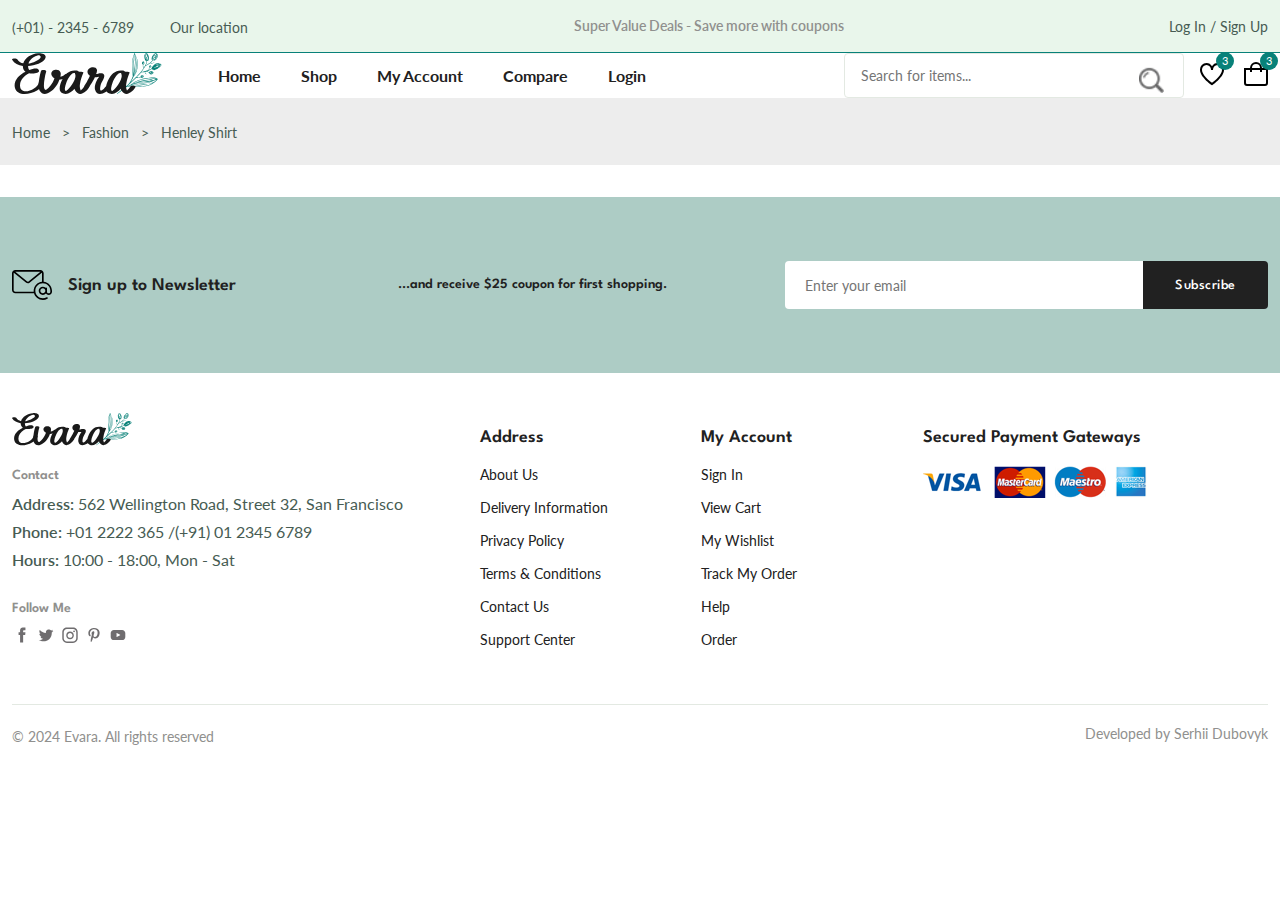
<file: details.html>
<!DOCTYPE html>
<html lang="en">
<head>
    <meta charset="UTF-8">
    <meta name="viewport" content="width=device-width, initial-scale=1.0">
    
    <!--=== FLATICON ===-->
    <link rel='stylesheet' href='https://cdn-uicons.flaticon.com/2.4.2/uicons-regular-straight/css/uicons-regular-straight.css'>

    <!--=== SWIPER CSS ===-->
    <link
    rel="stylesheet"
    href="https://cdn.jsdelivr.net/npm/swiper@11/swiper-bundle.min.css"
    />

    <!--=== CSS ===-->
    <link rel="stylesheet" href="assets/css/styles.css">

    <title>Ecommerce Website</title>
</head>
<body>
    <!--=== HEADER ===-->
    <header class="header">
        <div class="header__top">
            <div class="header__container container">
                <div class="header__contact">
                    <span>(+01) - 2345 - 6789</span>

                    <span>Our location</span>
                </div>
                <p class="header__alert-news">
                    Super Value Deals - Save more with coupons
                </p>

                <a href="login-register.html" class="header__top-action">
                    Log In / Sign Up
                </a>
            </div>
        </div>

        <nav class="nav container">
            <a href="index.html" class="nav__logo">
                <img src="assets/img/logo.svg" alt="" class="nav__logo-img">
            </a>

            <div class="nav__menu" id="nav-menu">
                <ul class="nav__list">
                    <li class="nav__item">
                        <a href="index.html" class="nav__link">Home</a>
                    </li>
                    <li class="nav__item">
                        <a href="shop.html" class="nav__link">Shop</a>
                    </li>
                    <li class="nav__item">
                        <a href="accounts.html" class="nav__link">My Account</a>
                    </li>
                    <li class="nav__item">
                        <a href="compare.html" class="nav__link">Compare</a>
                    </li>
                    <li class="nav__item">
                        <a href="login-register.html" class="nav__link">Login</a>
                    </li>
                </ul>

                <div class="header__search">
                    <input type="text" placeholder="Search for items..."
                    class="form__input"
                    />

                    <button class="search__btn">
                        <img src="assets/img/search.png" alt=""/>
                    </button>
                </div>
            </div>

            <div class="header__user-actions">
                <a href="wishlist.html" class="header__action-btn">
                   <img src="assets/img/icon-heart.svg" alt="">
                   <span class="count">3</span>
                </a>

                <a href="cart.html" class="header__action-btn">
                    <img src="assets/img/icon-cart.svg" alt="">
                    <span class="count">3</span>
                 </a>
            </div>
        </nav>
    </header>

        <!--=== MAIN ===-->
        <main class="main">

            <!--=== BREADCRUMB ===-->
        <section class="breadcrumb">
            <ul class="breadcrumb__list flex container">
             <li><a href="index.html" class="breadcrumb__link">Home</a></li>
             <li><span class="breadcrumb__link">></span></li>
             <li><span class="breadcrumb__link">Fashion</span></li>
             <li><span class="breadcrumb__link">></span></li>
             <li><span class="breadcrumb__link">Henley Shirt</span></li>
            </ul> 
         </section>

            <!--=== DETAILS ===-->
            <section class="details"></section>

            <!--=== DETAILS TAB ===-->
            <section class="details__tab"></section>

            <!--=== PRODUCTS ===-->
            <section class="products"></section>

            <!--=== NEWSLETTER ===-->
            <section class="newsletter section home__newsletter">
                <div class="newsletter__container container grid">
                    <h3 class="newsletter__title flex">
                        <img 
                            src="assets/img/icon-email.svg" 
                            alt="" 
                            class="newsletter__icon"/>
                            Sign up to Newsletter
                    </h3>
    
                    <p class="newsletter__description">
                        ...and receive $25 coupon for first shopping.
                    </p>
    
                    <form action="" class="newsletter__form">
                        <input 
                            type="text" 
                            placeholder="Enter your email" 
                            class="newsletter__input"/>
                            <button type="submit" class="newsletter__btn">Subscribe</button>
                    </form>
                </div>
            </section>

        </main>

        <!--=== FOOTER ===-->
    <footer class="footer container">
        <div class="footer__container grid">
            <div class="footer__content">
                <a href="index.html" class="footer__logo">
                   <img src="assets/img/logo.svg" alt="" class="footer__logo-img"> 
                </a>

                <h4 class="footer__subtitle">Contact</h4>

                <p class="footer__description">
                    <span>Address:</span> 562 Wellington Road, Street 32, San Francisco
                </p>

                <p class="footer__description">
                    <span>Phone:</span> +01 2222 365 /(+91) 01 2345 6789
                </p>

                <p class="footer__description">
                    <span>Hours:</span> 10:00 - 18:00, Mon - Sat
                </p>

                <div class="footer__social">
                    <h4 class="footer__subtitle">Follow Me</h4>

                    <div class="footer__social-links flex">
                        <a href="">
                            <img 
                                src="assets/img/icon-facebook.svg" 
                                alt="" 
                                class="footer__social-icon">
                        </a>

                        <a href="">
                            <img 
                                src="assets/img/icon-twitter.svg" 
                                alt="" 
                                class="footer__social-icon">
                        </a>

                        <a href="">
                            <img 
                                src="assets/img/icon-instagram.svg" 
                                alt="" 
                                class="footer__social-icon">
                        </a>
                        <a href="">
                            <img 
                                src="assets/img/icon-pinterest.svg" 
                                alt="" 
                                class="footer__social-icon">
                        </a>

                        <a href="">
                            <img 
                                src="assets/img/icon-youtube.svg" 
                                alt="" 
                                class="footer__social-icon">
                        </a>
                    </div>
                </div>
            </div>

            <div class="footer__content">
                <h3 class="footer__title">Address</h3>
                <ul class="footer__links">
                    <li><a href="" class="footer__link">About Us</a></li>
                    <li><a href="" class="footer__link">Delivery Information</a></li>
                    <li><a href="" class="footer__link">Privacy Policy</a></li>
                    <li><a href="" class="footer__link">Terms & Conditions</a></li>
                    <li><a href="" class="footer__link">Contact Us</a></li>
                    <li><a href="" class="footer__link">Support Center</a></li>
                </ul>
            </div>

            <div class="footer__content">
                <h3 class="footer__title">My Account</h3>
                <ul class="footer__links">
                    <li><a href="" class="footer__link">Sign In</a></li>
                    <li><a href="" class="footer__link">View Cart</a></li>
                    <li><a href="" class="footer__link">My Wishlist</a></li>
                    <li><a href="" class="footer__link">Track My Order</a></li>
                    <li><a href="" class="footer__link">Help</a></li>
                    <li><a href="" class="footer__link">Order</a></li>
                </ul>
            </div>

            <div class="footer__content">
                <h3 class="footer__title">Secured Payment Gateways</h3>

                <img 
                    src="assets/img/payment-method.png" 
                    alt="" 
                    class="payment__img">
            </div>
        </div>

        <div class="footer__bottom">
            <p class="copyright">&copy; 2024 Evara. All rights reserved</p>
            <span class="developer">Developed by Serhii Dubovyk</span>
        </div>
    </footer>

    <!--=== SWIPER JS ===-->
    <script src="https://cdn.jsdelivr.net/npm/swiper@11/swiper-bundle.min.js"></script>
        
    <!--=== MAIN JS ===-->
    <script src="assets/js/main.js"></script>
</body>
</html>
</file>
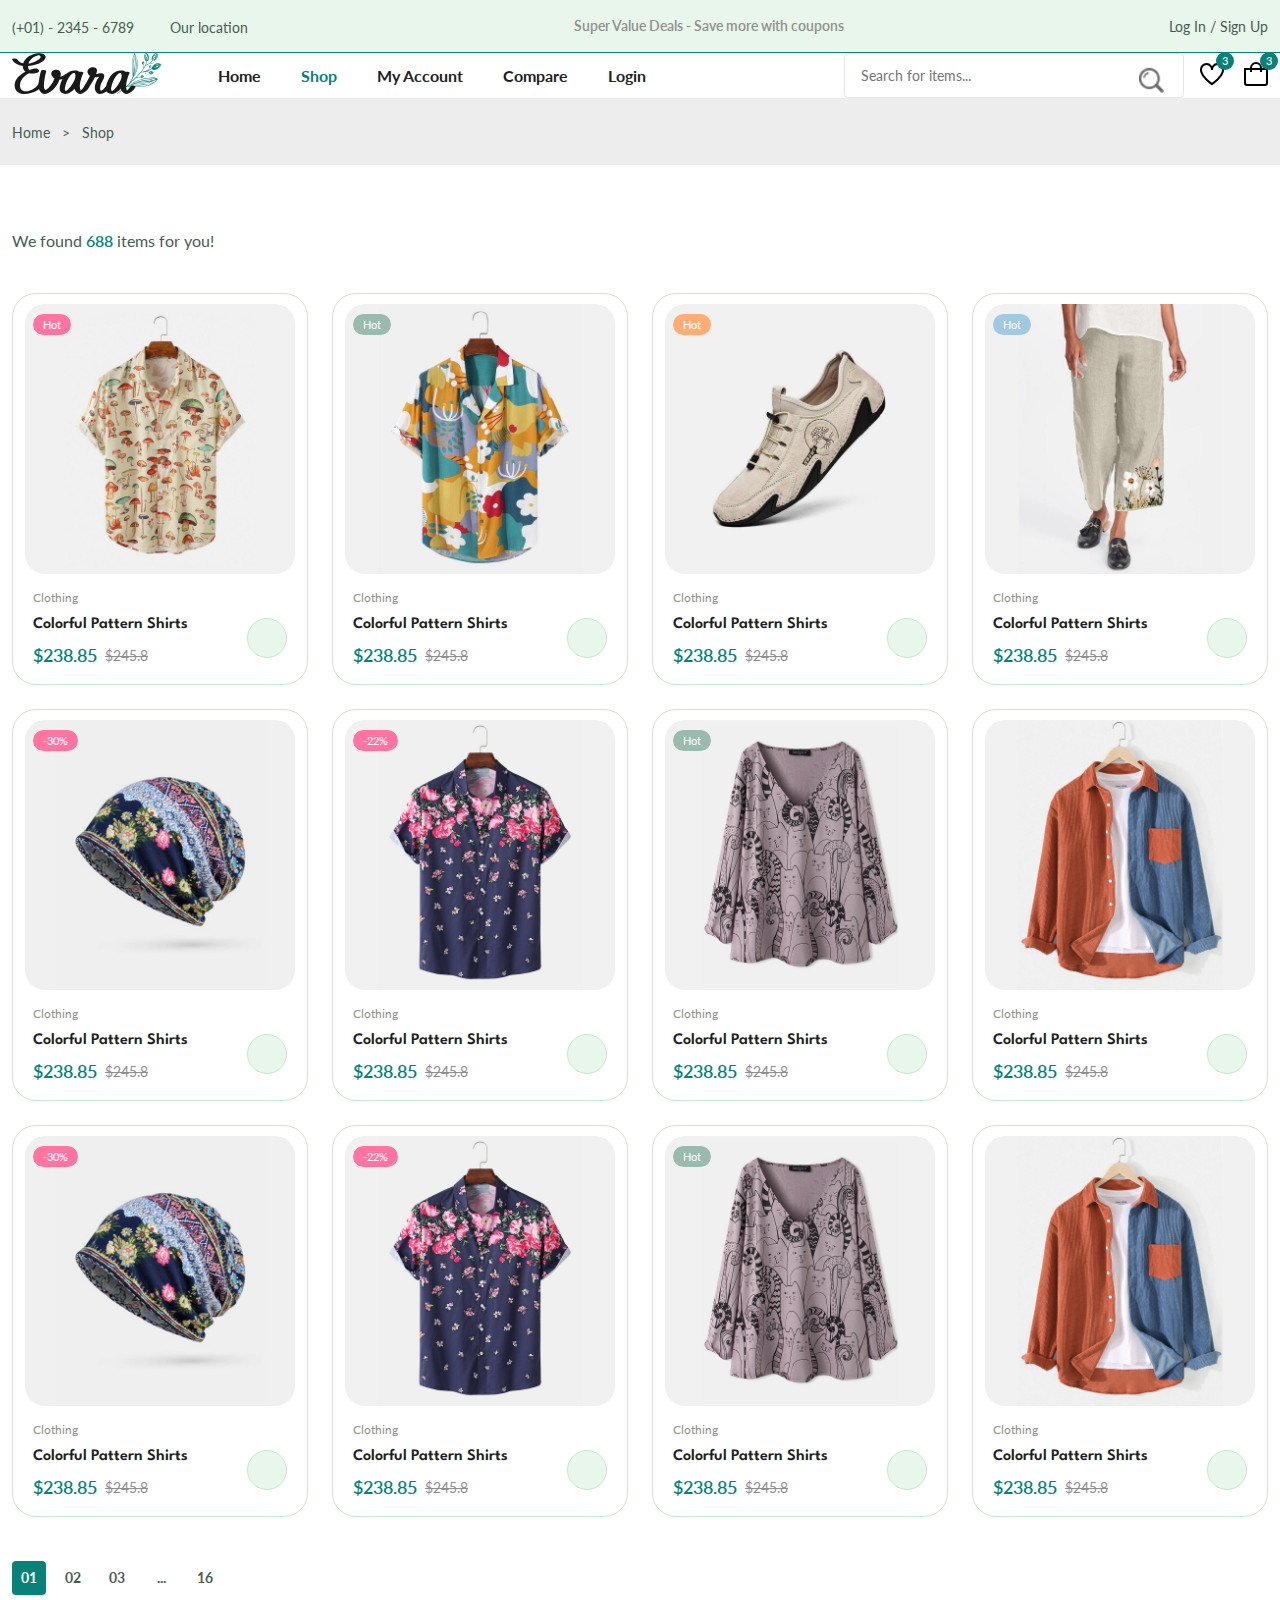
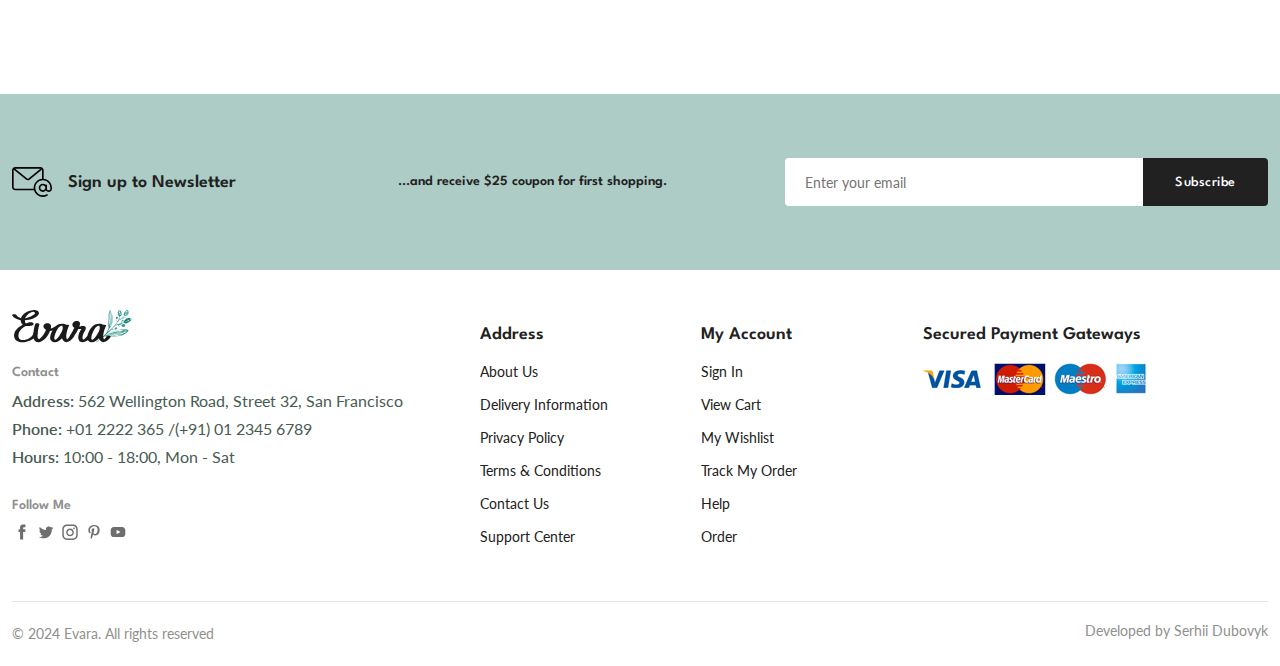
<file: shop.html>
<!DOCTYPE html>
<html lang="en">
<head>
    <meta charset="UTF-8">
    <meta name="viewport" content="width=device-width, initial-scale=1.0">
    
    <!--=== FLATICON ===-->
    <link rel='stylesheet' href='https://cdn-uicons.flaticon.com/2.4.2/uicons-regular-straight/css/uicons-regular-straight.css'>

    <!--=== SWIPER CSS ===-->
    <link
    rel="stylesheet"
    href="https://cdn.jsdelivr.net/npm/swiper@11/swiper-bundle.min.css"
    />

    <!--=== CSS ===-->
    <link rel="stylesheet" href="assets/css/styles.css">

    <title>Ecommerce Website</title>
</head>
<body>

    <!--=== HEADER ===-->
    <header class="header">
        <div class="header__top">
            <div class="header__container container">
                <div class="header__contact">
                    <span>(+01) - 2345 - 6789</span>

                    <span>Our location</span>
                </div>
                <p class="header__alert-news">
                    Super Value Deals - Save more with coupons
                </p>

                <a href="login-register.html" class="header__top-action">
                    Log In / Sign Up
                </a>
            </div>
        </div>

        <nav class="nav container">
            <a href="index.html" class="nav__logo">
                <img src="assets/img/logo.svg" alt="" class="nav__logo-img">
            </a>

            <div class="nav__menu" id="nav-menu">
                <ul class="nav__list">
                    <li class="nav__item">
                        <a href="index.html" class="nav__link">Home</a>
                    </li>
                    <li class="nav__item">
                        <a href="shop.html" class="nav__link active-link">Shop</a>
                    </li>
                    <li class="nav__item">
                        <a href="accounts.html" class="nav__link">My Account</a>
                    </li>
                    <li class="nav__item">
                        <a href="compare.html" class="nav__link">Compare</a>
                    </li>
                    <li class="nav__item">
                        <a href="login-register.html" class="nav__link">Login</a>
                    </li>
                </ul>

                <div class="header__search">
                    <input type="text" placeholder="Search for items..."
                    class="form__input"
                    />

                    <button class="search__btn">
                        <img src="assets/img/search.png" alt=""/>
                    </button>
                </div>
            </div>

            <div class="header__user-actions">
                <a href="wishlist.html" class="header__action-btn">
                   <img src="assets/img/icon-heart.svg" alt="">
                   <span class="count">3</span>
                </a>

                <a href="cart.html" class="header__action-btn">
                    <img src="assets/img/icon-cart.svg" alt="">
                    <span class="count">3</span>
                 </a>
            </div>
        </nav>
    </header>

    <!--=== MAIN ===-->
    <main class="main">

        <!--=== BREADCRUMB ===-->
        <section class="breadcrumb">
           <ul class="breadcrumb__list flex container">
            <li><a href="index.html" class="breadcrumb__link">Home</a></li>
            <li><span class="breadcrumb__link">></span></li>
            <li><span class="breadcrumb__link">Shop</span></li>
           </ul> 
        </section>

        <!--=== PRODUCTS ===-->
        <section class="products section--lg container">
            <p class="total__products">We found <span>688</span> items for you!</p>
            <div class="products__container grid">
                <div class="product__item">
                    <div class="product__banner">
                        <a href="details.html" class="product__images">
                            <img src="assets/img/product-1-1.jpg" alt="" class="product__img default">

                            <img src="assets/img/product-1-2.jpg" alt="" class="product__img hover">
                        </a>

                        <div class="product__actions">
                            <a href="#" class="action__btn" aria-label="Quick View">
                                <i class="fi fi-rs-eye"></i>
                            </a>

                            <a href="#" class="action__btn" aria-label="Add To Wishlist">
                                <i class="fi fi-rs-heart"></i>
                            </a>

                            <a href="#" class="action__btn" aria-label="Compare">
                                <i class="fi fi-rs-shuffle"></i>
                            </a>
                        </div>

                        <div class="product__badge light-pink">Hot</div>
                    </div>

                    <div class="product__content">
                        <span class="product__category">Clothing</span>
                        <a href="details.html">
                            <h3 class="product__title">Colorful Pattern Shirts</h3>
                        </a>
                        <div class="product__rating">
                            <i class="fi fi-rs-star"></i>
                            <i class="fi fi-rs-star"></i>
                            <i class="fi fi-rs-star"></i>
                            <i class="fi fi-rs-star"></i>
                            <i class="fi fi-rs-star"></i>
                        </div>
                        <div class="product__price flex">
                            <span class="new__price">$238.85</span>
                            <span class="old__price">$245.8</span>
                        </div>

                        <a href="#" class="action__btn cart__btn" aria-label="Add To Cart">
                            <i class="fi fi-rs-shopping-bag-add"></i>
                        </a>
                    </div>
                </div>

                <div class="product__item">
                    <div class="product__banner">
                        <a href="details.html" class="product__images">
                            <img src="assets/img/product-2-1.jpg" alt="" class="product__img default">

                            <img src="assets/img/product-2-2.jpg" alt="" class="product__img hover">
                        </a>

                        <div class="product__actions">
                            <a href="#" class="action__btn" aria-label="Quick View">
                                <i class="fi fi-rs-eye"></i>
                            </a>

                            <a href="#" class="action__btn" aria-label="Add To Wishlist">
                                <i class="fi fi-rs-heart"></i>
                            </a>

                            <a href="#" class="action__btn" aria-label="Compare">
                                <i class="fi fi-rs-shuffle"></i>
                            </a>
                        </div>

                        <div class="product__badge light-green">Hot</div>
                    </div>

                    <div class="product__content">
                        <span class="product__category">Clothing</span>
                        <a href="details.html">
                            <h3 class="product__title">Colorful Pattern Shirts</h3>
                        </a>
                        <div class="product__rating">
                            <i class="fi fi-rs-star"></i>
                            <i class="fi fi-rs-star"></i>
                            <i class="fi fi-rs-star"></i>
                            <i class="fi fi-rs-star"></i>
                            <i class="fi fi-rs-star"></i>
                        </div>
                        <div class="product__price flex">
                            <span class="new__price">$238.85</span>
                            <span class="old__price">$245.8</span>
                        </div>

                        <a href="#" class="action__btn cart__btn" aria-label="Add To Cart">
                            <i class="fi fi-rs-shopping-bag-add"></i>
                        </a>
                    </div>
                </div>

                <div class="product__item">
                    <div class="product__banner">
                        <a href="details.html" class="product__images">
                            <img src="assets/img/product-3-1.jpg" alt="" class="product__img default">

                            <img src="assets/img/product-3-2.jpg" alt="" class="product__img hover">
                        </a>

                        <div class="product__actions">
                            <a href="#" class="action__btn" aria-label="Quick View">
                                <i class="fi fi-rs-eye"></i>
                            </a>

                            <a href="#" class="action__btn" aria-label="Add To Wishlist">
                                <i class="fi fi-rs-heart"></i>
                            </a>

                            <a href="#" class="action__btn" aria-label="Compare">
                                <i class="fi fi-rs-shuffle"></i>
                            </a>
                        </div>

                        <div class="product__badge light-orange">Hot</div>
                    </div>

                    <div class="product__content">
                        <span class="product__category">Clothing</span>
                        <a href="details.html">
                            <h3 class="product__title">Colorful Pattern Shirts</h3>
                        </a>
                        <div class="product__rating">
                            <i class="fi fi-rs-star"></i>
                            <i class="fi fi-rs-star"></i>
                            <i class="fi fi-rs-star"></i>
                            <i class="fi fi-rs-star"></i>
                            <i class="fi fi-rs-star"></i>
                        </div>
                        <div class="product__price flex">
                            <span class="new__price">$238.85</span>
                            <span class="old__price">$245.8</span>
                        </div>

                        <a href="#" class="action__btn cart__btn" aria-label="Add To Cart">
                            <i class="fi fi-rs-shopping-bag-add"></i>
                        </a>
                    </div>
                </div>

                <div class="product__item">
                    <div class="product__banner">
                        <a href="details.html" class="product__images">
                            <img src="assets/img/product-4-1.jpg" alt="" class="product__img default">

                            <img src="assets/img/product-4-2.jpg" alt="" class="product__img hover">
                        </a>

                        <div class="product__actions">
                            <a href="#" class="action__btn" aria-label="Quick View">
                                <i class="fi fi-rs-eye"></i>
                            </a>

                            <a href="#" class="action__btn" aria-label="Add To Wishlist">
                                <i class="fi fi-rs-heart"></i>
                            </a>

                            <a href="#" class="action__btn" aria-label="Compare">
                                <i class="fi fi-rs-shuffle"></i>
                            </a>
                        </div>

                        <div class="product__badge light-blue">Hot</div>
                    </div>

                    <div class="product__content">
                        <span class="product__category">Clothing</span>
                        <a href="details.html">
                            <h3 class="product__title">Colorful Pattern Shirts</h3>
                        </a>
                        <div class="product__rating">
                            <i class="fi fi-rs-star"></i>
                            <i class="fi fi-rs-star"></i>
                            <i class="fi fi-rs-star"></i>
                            <i class="fi fi-rs-star"></i>
                            <i class="fi fi-rs-star"></i>
                        </div>
                        <div class="product__price flex">
                            <span class="new__price">$238.85</span>
                            <span class="old__price">$245.8</span>
                        </div>

                        <a href="#" class="action__btn cart__btn" aria-label="Add To Cart">
                            <i class="fi fi-rs-shopping-bag-add"></i>
                        </a>
                    </div>
                </div>

                <div class="product__item">
                    <div class="product__banner">
                        <a href="details.html" class="product__images">
                            <img src="assets/img/product-5-1.jpg" alt="" class="product__img default">

                            <img src="assets/img/product-5-2.jpg" alt="" class="product__img hover">
                        </a>

                        <div class="product__actions">
                            <a href="#" class="action__btn" aria-label="Quick View">
                                <i class="fi fi-rs-eye"></i>
                            </a>

                            <a href="#" class="action__btn" aria-label="Add To Wishlist">
                                <i class="fi fi-rs-heart"></i>
                            </a>

                            <a href="#" class="action__btn" aria-label="Compare">
                                <i class="fi fi-rs-shuffle"></i>
                            </a>
                        </div>

                        <div class="product__badge light-pink">-30%</div>
                    </div>

                    <div class="product__content">
                        <span class="product__category">Clothing</span>
                        <a href="details.html">
                            <h3 class="product__title">Colorful Pattern Shirts</h3>
                        </a>
                        <div class="product__rating">
                            <i class="fi fi-rs-star"></i>
                            <i class="fi fi-rs-star"></i>
                            <i class="fi fi-rs-star"></i>
                            <i class="fi fi-rs-star"></i>
                            <i class="fi fi-rs-star"></i>
                        </div>
                        <div class="product__price flex">
                            <span class="new__price">$238.85</span>
                            <span class="old__price">$245.8</span>
                        </div>

                        <a href="#" class="action__btn cart__btn" aria-label="Add To Cart">
                            <i class="fi fi-rs-shopping-bag-add"></i>
                        </a>
                    </div>
                </div>

                <div class="product__item">
                    <div class="product__banner">
                        <a href="details.html" class="product__images">
                            <img src="assets/img/product-6-1.jpg" alt="" class="product__img default">

                            <img src="assets/img/product-6-2.jpg" alt="" class="product__img hover">
                        </a>

                        <div class="product__actions">
                            <a href="#" class="action__btn" aria-label="Quick View">
                                <i class="fi fi-rs-eye"></i>
                            </a>

                            <a href="#" class="action__btn" aria-label="Add To Wishlist">
                                <i class="fi fi-rs-heart"></i>
                            </a>

                            <a href="#" class="action__btn" aria-label="Compare">
                                <i class="fi fi-rs-shuffle"></i>
                            </a>
                        </div>

                        <div class="product__badge light-pink">-22%</div>
                    </div>

                    <div class="product__content">
                        <span class="product__category">Clothing</span>
                        <a href="details.html">
                            <h3 class="product__title">Colorful Pattern Shirts</h3>
                        </a>
                        <div class="product__rating">
                            <i class="fi fi-rs-star"></i>
                            <i class="fi fi-rs-star"></i>
                            <i class="fi fi-rs-star"></i>
                            <i class="fi fi-rs-star"></i>
                            <i class="fi fi-rs-star"></i>
                        </div>
                        <div class="product__price flex">
                            <span class="new__price">$238.85</span>
                            <span class="old__price">$245.8</span>
                        </div>

                        <a href="#" class="action__btn cart__btn" aria-label="Add To Cart">
                            <i class="fi fi-rs-shopping-bag-add"></i>
                        </a>
                    </div>
                </div>

                <div class="product__item">
                    <div class="product__banner">
                        <a href="details.html" class="product__images">
                            <img src="assets/img/product-7-1.jpg" alt="" class="product__img default">

                            <img src="assets/img/product-7-2.jpg" alt="" class="product__img hover">
                        </a>

                        <div class="product__actions">
                            <a href="#" class="action__btn" aria-label="Quick View">
                                <i class="fi fi-rs-eye"></i>
                            </a>

                            <a href="#" class="action__btn" aria-label="Add To Wishlist">
                                <i class="fi fi-rs-heart"></i>
                            </a>

                            <a href="#" class="action__btn" aria-label="Compare">
                                <i class="fi fi-rs-shuffle"></i>
                            </a>
                        </div>

                        <div class="product__badge light-green">Hot</div>
                    </div>

                    <div class="product__content">
                        <span class="product__category">Clothing</span>
                        <a href="details.html">
                            <h3 class="product__title">Colorful Pattern Shirts</h3>
                        </a>
                        <div class="product__rating">
                            <i class="fi fi-rs-star"></i>
                            <i class="fi fi-rs-star"></i>
                            <i class="fi fi-rs-star"></i>
                            <i class="fi fi-rs-star"></i>
                            <i class="fi fi-rs-star"></i>
                        </div>
                        <div class="product__price flex">
                            <span class="new__price">$238.85</span>
                            <span class="old__price">$245.8</span>
                        </div>

                        <a href="#" class="action__btn cart__btn" aria-label="Add To Cart">
                            <i class="fi fi-rs-shopping-bag-add"></i>
                        </a>
                    </div>
                </div>

                <div class="product__item">
                    <div class="product__banner">
                        <a href="details.html" class="product__images">
                            <img src="assets/img/product-8-1.jpg" alt="" class="product__img default">

                            <img src="assets/img/product-8-2.jpg" alt="" class="product__img hover">
                        </a>

                        <div class="product__actions">
                            <a href="#" class="action__btn" aria-label="Quick View">
                                <i class="fi fi-rs-eye"></i>
                            </a>

                            <a href="#" class="action__btn" aria-label="Add To Wishlist">
                                <i class="fi fi-rs-heart"></i>
                            </a>

                            <a href="#" class="action__btn" aria-label="Compare">
                                <i class="fi fi-rs-shuffle"></i>
                            </a>
                        </div>

                        
                    </div>

                    <div class="product__content">
                        <span class="product__category">Clothing</span>
                        <a href="details.html">
                            <h3 class="product__title">Colorful Pattern Shirts</h3>
                        </a>
                        <div class="product__rating">
                            <i class="fi fi-rs-star"></i>
                            <i class="fi fi-rs-star"></i>
                            <i class="fi fi-rs-star"></i>
                            <i class="fi fi-rs-star"></i>
                            <i class="fi fi-rs-star"></i>
                        </div>
                        <div class="product__price flex">
                            <span class="new__price">$238.85</span>
                            <span class="old__price">$245.8</span>
                        </div>

                        <a href="#" class="action__btn cart__btn" aria-label="Add To Cart">
                            <i class="fi fi-rs-shopping-bag-add"></i>
                        </a>
                    </div>
                </div>

                <div class="product__item">
                    <div class="product__banner">
                        <a href="details.html" class="product__images">
                            <img src="assets/img/product-5-1.jpg" alt="" class="product__img default">

                            <img src="assets/img/product-5-2.jpg" alt="" class="product__img hover">
                        </a>

                        <div class="product__actions">
                            <a href="#" class="action__btn" aria-label="Quick View">
                                <i class="fi fi-rs-eye"></i>
                            </a>

                            <a href="#" class="action__btn" aria-label="Add To Wishlist">
                                <i class="fi fi-rs-heart"></i>
                            </a>

                            <a href="#" class="action__btn" aria-label="Compare">
                                <i class="fi fi-rs-shuffle"></i>
                            </a>
                        </div>

                        <div class="product__badge light-pink">-30%</div>
                    </div>

                    <div class="product__content">
                        <span class="product__category">Clothing</span>
                        <a href="details.html">
                            <h3 class="product__title">Colorful Pattern Shirts</h3>
                        </a>
                        <div class="product__rating">
                            <i class="fi fi-rs-star"></i>
                            <i class="fi fi-rs-star"></i>
                            <i class="fi fi-rs-star"></i>
                            <i class="fi fi-rs-star"></i>
                            <i class="fi fi-rs-star"></i>
                        </div>
                        <div class="product__price flex">
                            <span class="new__price">$238.85</span>
                            <span class="old__price">$245.8</span>
                        </div>

                        <a href="#" class="action__btn cart__btn" aria-label="Add To Cart">
                            <i class="fi fi-rs-shopping-bag-add"></i>
                        </a>
                    </div>
                </div>

                <div class="product__item">
                    <div class="product__banner">
                        <a href="details.html" class="product__images">
                            <img src="assets/img/product-6-1.jpg" alt="" class="product__img default">

                            <img src="assets/img/product-6-2.jpg" alt="" class="product__img hover">
                        </a>

                        <div class="product__actions">
                            <a href="#" class="action__btn" aria-label="Quick View">
                                <i class="fi fi-rs-eye"></i>
                            </a>

                            <a href="#" class="action__btn" aria-label="Add To Wishlist">
                                <i class="fi fi-rs-heart"></i>
                            </a>

                            <a href="#" class="action__btn" aria-label="Compare">
                                <i class="fi fi-rs-shuffle"></i>
                            </a>
                        </div>

                        <div class="product__badge light-pink">-22%</div>
                    </div>

                    <div class="product__content">
                        <span class="product__category">Clothing</span>
                        <a href="details.html">
                            <h3 class="product__title">Colorful Pattern Shirts</h3>
                        </a>
                        <div class="product__rating">
                            <i class="fi fi-rs-star"></i>
                            <i class="fi fi-rs-star"></i>
                            <i class="fi fi-rs-star"></i>
                            <i class="fi fi-rs-star"></i>
                            <i class="fi fi-rs-star"></i>
                        </div>
                        <div class="product__price flex">
                            <span class="new__price">$238.85</span>
                            <span class="old__price">$245.8</span>
                        </div>

                        <a href="#" class="action__btn cart__btn" aria-label="Add To Cart">
                            <i class="fi fi-rs-shopping-bag-add"></i>
                        </a>
                    </div>
                </div>

                <div class="product__item">
                    <div class="product__banner">
                        <a href="details.html" class="product__images">
                            <img src="assets/img/product-7-1.jpg" alt="" class="product__img default">

                            <img src="assets/img/product-7-2.jpg" alt="" class="product__img hover">
                        </a>

                        <div class="product__actions">
                            <a href="#" class="action__btn" aria-label="Quick View">
                                <i class="fi fi-rs-eye"></i>
                            </a>

                            <a href="#" class="action__btn" aria-label="Add To Wishlist">
                                <i class="fi fi-rs-heart"></i>
                            </a>

                            <a href="#" class="action__btn" aria-label="Compare">
                                <i class="fi fi-rs-shuffle"></i>
                            </a>
                        </div>

                        <div class="product__badge light-green">Hot</div>
                    </div>

                    <div class="product__content">
                        <span class="product__category">Clothing</span>
                        <a href="details.html">
                            <h3 class="product__title">Colorful Pattern Shirts</h3>
                        </a>
                        <div class="product__rating">
                            <i class="fi fi-rs-star"></i>
                            <i class="fi fi-rs-star"></i>
                            <i class="fi fi-rs-star"></i>
                            <i class="fi fi-rs-star"></i>
                            <i class="fi fi-rs-star"></i>
                        </div>
                        <div class="product__price flex">
                            <span class="new__price">$238.85</span>
                            <span class="old__price">$245.8</span>
                        </div>

                        <a href="#" class="action__btn cart__btn" aria-label="Add To Cart">
                            <i class="fi fi-rs-shopping-bag-add"></i>
                        </a>
                    </div>
                </div>

                <div class="product__item">
                    <div class="product__banner">
                        <a href="details.html" class="product__images">
                            <img src="assets/img/product-8-1.jpg" alt="" class="product__img default">

                            <img src="assets/img/product-8-2.jpg" alt="" class="product__img hover">
                        </a>

                        <div class="product__actions">
                            <a href="#" class="action__btn" aria-label="Quick View">
                                <i class="fi fi-rs-eye"></i>
                            </a>

                            <a href="#" class="action__btn" aria-label="Add To Wishlist">
                                <i class="fi fi-rs-heart"></i>
                            </a>

                            <a href="#" class="action__btn" aria-label="Compare">
                                <i class="fi fi-rs-shuffle"></i>
                            </a>
                        </div>

                        
                    </div>

                    <div class="product__content">
                        <span class="product__category">Clothing</span>
                        <a href="details.html">
                            <h3 class="product__title">Colorful Pattern Shirts</h3>
                        </a>
                        <div class="product__rating">
                            <i class="fi fi-rs-star"></i>
                            <i class="fi fi-rs-star"></i>
                            <i class="fi fi-rs-star"></i>
                            <i class="fi fi-rs-star"></i>
                            <i class="fi fi-rs-star"></i>
                        </div>
                        <div class="product__price flex">
                            <span class="new__price">$238.85</span>
                            <span class="old__price">$245.8</span>
                        </div>

                        <a href="#" class="action__btn cart__btn" aria-label="Add To Cart">
                            <i class="fi fi-rs-shopping-bag-add"></i>
                        </a>
                    </div>
                </div>
            </div>

            <ul class="pagination">
                <li><a href="#" class="pagination__link active">01</a></li>
                <li><a href="#" class="pagination__link">02</a></li>
                <li><a href="#" class="pagination__link">03</a></li>
                <li><a href="#" class="pagination__link">...</a></li>
                <li><a href="#" class="pagination__link">16</a></li>
                <li>
                    <a href="#" class="pagination__link icon">
                    <i class="fi-rs-angle-double-small-right"></i>
                </a></li>
            </ul>
        </section>

        <!--=== NEWSLETTER ===-->
        <section class="newsletter section home__newsletter">
            <div class="newsletter__container container grid">
                <h3 class="newsletter__title flex">
                    <img 
                        src="assets/img/icon-email.svg" 
                        alt="" 
                        class="newsletter__icon"/>
                        Sign up to Newsletter
                </h3>

                <p class="newsletter__description">
                    ...and receive $25 coupon for first shopping.
                </p>

                <form action="" class="newsletter__form">
                    <input 
                        type="text" 
                        placeholder="Enter your email" 
                        class="newsletter__input"/>
                        <button type="submit" class="newsletter__btn">Subscribe</button>
                </form>
            </div>
        </section>
        
    </main>
    <!--=== FOOTER ===-->
    <footer class="footer container">
        <div class="footer__container grid">
            <div class="footer__content">
                <a href="index.html" class="footer__logo">
                   <img src="assets/img/logo.svg" alt="" class="footer__logo-img"> 
                </a>

                <h4 class="footer__subtitle">Contact</h4>

                <p class="footer__description">
                    <span>Address:</span> 562 Wellington Road, Street 32, San Francisco
                </p>

                <p class="footer__description">
                    <span>Phone:</span> +01 2222 365 /(+91) 01 2345 6789
                </p>

                <p class="footer__description">
                    <span>Hours:</span> 10:00 - 18:00, Mon - Sat
                </p>

                <div class="footer__social">
                    <h4 class="footer__subtitle">Follow Me</h4>

                    <div class="footer__social-links flex">
                        <a href="">
                            <img 
                                src="assets/img/icon-facebook.svg" 
                                alt="" 
                                class="footer__social-icon">
                        </a>

                        <a href="">
                            <img 
                                src="assets/img/icon-twitter.svg" 
                                alt="" 
                                class="footer__social-icon">
                        </a>

                        <a href="">
                            <img 
                                src="assets/img/icon-instagram.svg" 
                                alt="" 
                                class="footer__social-icon">
                        </a>
                        <a href="">
                            <img 
                                src="assets/img/icon-pinterest.svg" 
                                alt="" 
                                class="footer__social-icon">
                        </a>

                        <a href="">
                            <img 
                                src="assets/img/icon-youtube.svg" 
                                alt="" 
                                class="footer__social-icon">
                        </a>
                    </div>
                </div>
            </div>

            <div class="footer__content">
                <h3 class="footer__title">Address</h3>
                <ul class="footer__links">
                    <li><a href="" class="footer__link">About Us</a></li>
                    <li><a href="" class="footer__link">Delivery Information</a></li>
                    <li><a href="" class="footer__link">Privacy Policy</a></li>
                    <li><a href="" class="footer__link">Terms & Conditions</a></li>
                    <li><a href="" class="footer__link">Contact Us</a></li>
                    <li><a href="" class="footer__link">Support Center</a></li>
                </ul>
            </div>

            <div class="footer__content">
                <h3 class="footer__title">My Account</h3>
                <ul class="footer__links">
                    <li><a href="" class="footer__link">Sign In</a></li>
                    <li><a href="" class="footer__link">View Cart</a></li>
                    <li><a href="" class="footer__link">My Wishlist</a></li>
                    <li><a href="" class="footer__link">Track My Order</a></li>
                    <li><a href="" class="footer__link">Help</a></li>
                    <li><a href="" class="footer__link">Order</a></li>
                </ul>
            </div>

            <div class="footer__content">
                <h3 class="footer__title">Secured Payment Gateways</h3>

                <img 
                    src="assets/img/payment-method.png" 
                    alt="" 
                    class="payment__img">
            </div>
        </div>

        <div class="footer__bottom">
            <p class="copyright">&copy; 2024 Evara. All rights reserved</p>
            <span class="developer">Developed by Serhii Dubovyk</span>
        </div>
    </footer>

    <!--=== SWIPER JS ===-->
    <script src="https://cdn.jsdelivr.net/npm/swiper@11/swiper-bundle.min.js"></script>
        
    <!--=== MAIN JS ===-->
    <script src="assets/js/main.js"></script>

</body>
</html>
</file>
<file: assets/css/styles.css>
/*GOOGLE FONTS*/
@import url('https://fonts.googleapis.com/css2?family=Lato:wght@400;700&family=Spartan:wght@400;500;600;700&display=swap');
/*VARIABLES CSS*/
:root{
    --header-height: 4rem;


 /*COLORS*/
 --first-color: hsl(176, 88%, 27%);
 --first-color-alt: hsl(129, 44%, 94%);
 --second-color: hsl(34, 94%, 87%);
 --title-color: hsl(0, 0%, 13%);
 --text-color: hsl(154, 13%, 32%);
 --text-color-light: hsl(60, 1%, 56%);
 --body-color: hsl(0, 0%, 100%);
 --container-color: hsl(0, 0%, 93%);
 --border-color: hsl(129, 36%, 85%);
 --border-color-alt: hsl(113, 15%, 90%);

 --light-pink-color: hsl(341, 100%, 73%);
 --light-green-color: hsl(155, 20%, 67%);
 --light-orange-color: hsl(24, 100%, 73%);
 --light-blue-color: hsl(202, 53%, 76%);

 /*FONT AND TYPOGRAPHY*/
 --body-font: 'Lato', sans-serif;
 --second-font: 'Spartan', sans-serif;
 --big-font-size: 3.5rem;
 --h1-font-size: 2.75rem;
 --h2-font-size: 2rem;
 --h3-font-size: 1.75rem;
 --h4-font-size: 1.375rem;
 --large-font-size: 1.125rem;
 --normal-font-size: 1rem;
 --small-font-size: 0.875rem;
 --smaller-font-size: 0.75rem; 
 --tiny-font-size: 0.6875rem;

 /*FONT WEIGHT*/
 --weight-400: 400;
 --weight-500: 500;
 --weight-600: 600;
 --weight-700: 700;

 /*Transition*/
 --transition: cubic-bezier(0, 0, 0.05, 1);

}

 /*Responsive typography*/
 @media screen and (max-wight: 1200px) {
    :root{
        --big-font-size: 3.5rem;
        --h1-font-size: 2.75rem;
        --h2-font-size: 2rem;
        --h3-font-size: 1.75rem;
        --h4-font-size: 1.375rem;
        --large-font-size: 1.125rem;
        --normal-font-size: 1rem;
        --small-font-size: 0.875rem;
        --smaller-font-size: 0.75rem; 
        --tiny-font-size: 0.6875rem;
    }
 }

 /*BASE*/
 *{
    margin: 0;
    padding: 0;
    box-sizing: border-box;
 }
 input, textarea, body{
    color: var(--text-color);
    font-family: var(--body-font);
    font-size: var(--normal-font-size);
    font-weight: var(--weight-400);
 }
 body{
    background-color: var(--body-color);
 }
 h1,h2,h3,h4{
    font-family: var(--second-font);
    color: var(--title-color);
    font-weight: var(--weight-600);
 }
 ul{
    list-style: none;
 }
 a{
    text-decoration: none;
 }
 p{
    line-height: 1.5rem;
 }
 img {
    max-width: 100%;
 }
 button,textarea,input{
    background-color: transparent;
    border: none;
    outline: none;
 }

 /*===REUSABLE CSS CLASSES===*/
.container{
    max-width: 1320px;
    margin-inline: auto;
    padding-inline: 0.75rem;
}

.grid{
    display: grid;
    gap: 1.5rem;
}

.section{
    padding-block: 4rem;
}
.section--lg{
    padding-block: 4rem;
}

.section__title{
    font-size: var(--h4-font-size);
    margin-bottom: 1.5rem;
}
.section__title span{
    color: var(--first-color);
}

.form__input{
    border: 1px solid var(--border-color-alt);
    padding-inline: 1rem;
    height: 45px;
    border-radius: 0.25rem;
    font-size: var(--small-font-size);
}
.flex{
    display: flex;
    align-items: center;
    column-gap: 0.5rem;
}

.new__price{
color: var(--first-color);
font-weight: var(--weight-600);
}
.old__price{
    color: var(--text-color-light);
    font-size: var(--small-font-size);
    text-decoration: line-through;
}
 /*===HEADER & NAV===*/
.header__top{
    background-color: var(--first-color-alt);
    border-bottom: 1px solid var(--first-color);
    padding-block: 0.875rem;
}
.header__container{
    display: flex;
    align-items: center;
    justify-content: space-between;
}

.header__contact span:first-child{
    margin-right: 2rem;
}

.header__contact span,
.header__alert-news,
.header__top-action{
    font-size: var(--small-font-size);
}

.header__alert-news{
    color: var(--text-color-light);
    font-weight: var(--weight-600);
}
.header__top-action{
    color: var(--text-color);
}

.nav, 
.nav__menu,
.nav__list,
.header__user-actions{
    display: flex;
    align-items: center;
}
.nav{
    height: calc(var(--header-height)+2.5rem);
    justify-content: space-between;
    column-gap: 1rem;
}

.nav__logo-img{
    width: 150px;
}

.nav__menu{
    flex-grow: 1;
    margin-left: 2.5rem;
}

.nav__list{
    column-gap: 2.5rem;
    margin-right: auto;
}

.nav__link{
    color: var(--title-color);
    font-weight: var(--weight-700);
    transition: all 0.2s var(--transition);
}
.header__search{
    width: 340px;
    position: relative;
}
.header__search .form__input {

    width: 100%;
}

.search__btn{
    position: absolute;
    top: 24%;
    right: 1.25rem;
    cursor: pointer;
}
.search__btn img{
    width: 25px;
}

.header__user-actions{
    column-gap: 1.25rem;
}
.header__action-btn{
    position: relative;
}
.header__action-btn img{
    width: 24px;
}

.header__action-btn .count{
    position: absolute;
    top: -0.625rem;
    right: -0.625rem;
    background-color: var(--first-color);
    color: var(--body-color);
    height: 18px;
    width: 18px;
    line-height: 18px;
    border-radius: 50%;
    text-align: center;
    font-size: var(--tiny-font-size);
}
 /*Active link*/
 .active-link,
 .nav__link:hover{
    color: var(--first-color);
 }

 /*===HOME===*/
.home__container {
    grid-template-columns: 5fr 7fr;
    align-items: center;
}
.home__subtitle,
.home__description {
    font-size: var(--large-font-size);
}
.home__subtitle{
    font-family: var(--second-color);
    font-weight: var(--weight-600);
    margin-bottom: 1rem;
    display: block;
}
.home__title {
    font-size: var(--h1-font-size);
    font-weight: var(--weight-700);
    line-height: 1.4;
}
.home__title span{
    color: var(--first-color);
    font-size: var(--big-font-size);
}
.home__description {
    margin-block: 0.5rem 2rem;
}
.home__img {
    justify-self: flex-end;
}
 /*===BUTTONS===*/
.btn{
    display: inline-block;
    background-color: var(--first-color);
    border: 2px solid var(--first-color);
    color: var(--body-color);
    padding-inline: 1.75rem;
    height: 49px;
    line-height: 49px;
    border-radius: 0.25rem;
    font-family: var(--second-font);
    font-size: var(--small-font-size);
    font-weight: var(--weight-700);
    transition: all 0.4s var(--transition);
}
.btn:hover{
    background-color: transparent;
    color: var(--first-color);
}

.btn--md{
    font-family: var(--body-font);
    height: 45px;
    line-height: 42px;
}
 /*===CATEGORIES===*/
 .categories {
    overflow: hidden;
}
.category__item {
    text-align: center;
    border: 1px solid var(--border-color);
    padding: 0.625rem 0.625rem 1.25rem;
    border-radius: 1.25rem;
}
.category__img {
    border-radius: 0.75rem;
    margin-bottom: 1.25rem;
}
.category__title {
    color: var(--text-color);
    font-size: var(--small-font-size);
}


 /*Swiper class*/
 .swiper{
    overflow: initial;
 }
 .swiper-button-next::after,
 .swiper-button-prev::after{
    content: '';
 }
 .swiper-button-next,
 .swiper-button-prev{
    top: -1.875rem;
    background-color: var(--first-color-alt);
    border: 1px solid var(--border-color);
    width: 30px;
    height: 30px;
    border-radius: 50%;
    color: var(--first-color);
    font-size: var(--tiny-font-size);
 }

 .swiper-button-prev{
    left: initial;
    right: 2.5rem;
 }

 .swiper-button-next{
    right: 0;
 }

 /*===PRODUCTS===*/
.tab__btns {
    display: flex;
    column-gap:  0.75rem;
    margin-bottom: 2rem;
}
.tab__btn{
    background-color: var(--container-color);
    color: var(--title-color);
    padding: 1rem 1.25rem 0.875rem;
    border-radius: 0.25rem;
    font-family: var(--second-font);
    font-size: var(--small-font-size);
    font-weight: var(--weight-600);
    cursor: pointer;
}

.products__container{
    grid-template-columns: repeat(4, 1fr);
}

.product__item{
    border:  1px solid var(--border-color);
    border-radius: 1.5rem;
    transition: all 0.2s var(--transition);
}
.product__banner{
    padding: 0.625rem 0.75rem 0.75rem;
}

.product__banner,
.product__images{
    position: relative;
}
.product__images {
    display: block;
    overflow: hidden;
    border-radius: 1.25rem;
}

.product__img{
    vertical-align: middle;
    transition: all 1.5s var(--transition);
}

.product__item:hover .product__img {
    transform: scale(1.1);
}
.product__img.hover{
    position: absolute;
    top: 0;
    left: 0;
}

.product__actions{
    position: absolute;
    top: 50%;
    left: 50%;
    transform: translate(-50%, -50%);
    display: flex;
    column-gap: 0.5rem;
    transition: all 0.2s var(--transition);
}

.action__btn {
    width: 40px;
    height: 40px;
    line-height: 42px;
    text-align: center;
    border-radius: 50px;
    background-color: var(--first-color-alt);
    border: 1px solid var(--border-color);
    color: var(--text-color);
    font-size: var(--small-font-size);
    position: relative;
}
.action__btn::before,
.action__btn::after{
    position: absolute;
    left: 50%;
    transform: translateX(-50%);
    transition: all 0.3s cubic-bezier(0.71, 1.7, 0.77, 1.24);
}

.action__btn::before{
    content: '';
    top: -2px;
    border: 0.5rem solid transparent;
    border-top-color: var(--first-color);
}

.action__btn::after{
    content: attr(aria-label);
    bottom: 100%;
    background-color: var(--first-color);
    color: var(--body-color);
    font-size: var(--tiny-font-size);
    white-space: nowrap;
    padding-inline: 0.625rem;
    border-radius: 0.25rem;
    line-height: 2.58;
}
.product__badge{
    position: absolute;
    left: 1.25rem;
    top: 1.25rem;
    background-color: var(--first-color);
    color: var(--body-color);
    padding: 0.25rem 0.625rem;
    border-radius: 2.5rem;
    font-size: var(--tiny-font-size);
}

.product__badge.light-pink{
    background-color: var(--light-pink-color);
}
.product__badge.light-green{
    background-color: var(--light-green-color);
}
.product__badge.light-orange{
    background-color: var(--light-orange-color);
}
.product__badge.light-blue{
    background-color: var(--light-blue-color);
}

.product__content{
    padding: 0 1.25rem 1.125rem;
    position: relative;
}

.product__category{
    color: var(--text-color-light);
    font-size: var(--smaller-font-size);
}

.product__title{
    font-size: var(--normal-font-size);
    margin-block: 0.75rem 0.5rem;
}
.product__rating{
    font-size: var(--smaller-font-size);
    color: hsl(42, 100%, 50%);
    margin-bottom: 0.75rem;
}
.product__price .new__price{
    font-size: var(--large-font-size);
}
.cart__btn{
    position: absolute;
    bottom: 1.6rem;
    right: 1.25rem;
}
 /*Active Tab*/
 .tab__btn.active-tab{
    color: var(--first-color);
    background-color: var(--second-color);
 }

 .tab__item:not(.active-tab){
    display: none;
 }

 /*Product Hover*/
 .product__img.hover,
 .product__actions,
 .action__btn::before,
 .action__btn::after,
 .product__item:hover .product__img.default {
    opacity: 0;
 }
.product__item:hover{
    box-shadow: 0 0 10px hsla(0, 0%, 0%, 0.1);
}
 .product__item:hover .product__img.hover, 
 .product__item:hover .product__actions,
 .action__btn:hover::before,
 .action__btn:hover::after{
    opacity: 1;
 }

 .action__btn:hover::before,
 .action__btn:hover::after{
    transform: translateX(-50%) translateY(-0.5rem);
 }

 .action__btn:hover{
    background-color: var(--first-color);
    border-color: var(--first-color);
    color: var(--body-color);
 }

/*===DEALS===*/

.deals__container{
    grid-template-columns: repeat(2, 1fr);
}

.deals__item:nth-child(1){
    background-image: url(../img/deals-1.jpg);
}

.deals__item:nth-child(2){
    background-image: url(../img/deals-2.png);
}

.deals__item{
    padding: 3rem;
    background-size: cover;
    background-position: center;
    display: flex;
    flex-direction: column;
    row-gap: 1.5rem;
}

.deals__brand{
    color: var(--first-color);
    font-size: var(--h3-font-size);
    margin-bottom: 0.25rem;
}

.deals__category{
    font-family: var(--second-font);
    font-size: var(--small-font-size);
}

.deals__title{
    max-width: 240px;
    font-size: var(--large-font-size);
    font-weight: var(--weight-400);
    line-height: 1.3;
}

.deals__price .new__price,
.deals__price .old__price{
    font-size: var(--large-font-size);
}

.deals__price .new__price{
    color: hsl(352, 100%, 60%);
}

.deals__countdown-text{
    margin-bottom: 0.25rem;
}

.countdown{
    display: flex;
    column-gap: 1.5rem;
}

.countdown__amount{
    position: relative;
}
.countdown__amount::after{
    content: ':';
    color: var(--title-color);
    font-size: var(--large-font-size);
    position: absolute;
    right: -25%;
    top: 20%;
}

.countdown__period {
    background-color: var(--first-color);
    color: var(--body-color);
    height: 50px;
    line-height: 50px;
    text-align: center;
    border-radius: 0.25rem;
    font-size: var(--large-font-size);
    font-weight: var(--weight-600);
    margin-bottom: 0.5rem;
}
.unit{
    font-size: var(--small-font-size);
    text-align: center;
    display: block;
}

.deals__btn .btn{
    background-color: transparent;
    color: var(--first-color);
}
/*===NEW ARRIVALS===*/
.new__arrivals{
    overflow: hidden;
}

/*===SHOWCASE===*/
.showcase__container{
    grid-template-columns: repeat(4, 1fr);
}
.showcase__wrapper .section__title{
    font-size: var(--normal-font-size);
    border-bottom: 1px solid var(--border-color-alt);
    padding-bottom: 0.75rem;
    margin-bottom: 2rem;
    position: relative;

}

.showcase__wrapper .section__title::before{
    content: '';
    position: absolute;
    left: 0;
    bottom: -1.3px;
    width: 50px;
    height: 2px;
    background-color: var(--first-color);
}

.showcase__item{
    display: flex;
    align-items: center;
    column-gap: 1.5rem;
}
.showcase__item:not(:last-child){
    margin-bottom: 1.5rem;
}

.showcase__img{
    width: 86px;   
}

.showcase__content {
    width: calc(100% - 110px);
}

.showcase__title{
    font-size: var(--small-font-size);
    font-weight: var(--weight-500);
    white-space: nowrap;
    overflow: hidden;
    text-overflow: ellipsis;
    margin-bottom: 0.5rem;
}
/*===NEWSLETTER===*/
.newsletter {
    background-color: hsl(166, 23%, 74%);
}
.home__newsletter{
    margin-top: 2rem;
}
.newsletter__container{
    grid-template-columns: repeat(2, 3.5fr) 5fr;
    align-items: center;
    column-gap: 3rem;
}
.newsletter__title{
    column-gap: 1rem;
    font-size: var(--large-font-size);
}

.newsletter__icon{
    width: 40px;
}

.newsletter__description{
    color: var(--title-color);
    font-family: var(--second-font);
    font-size: var(--small-font-size);
    font-weight: var(--weight-600);
}

.newsletter__form{
    display: flex;
}

.newsletter__input,
.newsletter__btn{
    font-size: var(--small-font-size);
}
.newsletter__input {
    background-color: var(--body-color);
    padding-inline: 1.25rem;
    width: 100%;
    height: 48px;
    border-radius: 0.25rem 0 0 0.25rem;
}

.newsletter__btn{
    background-color: var(--title-color);
    color: var(--body-color);
    padding-inline: 2rem;
    border-radius: 0 0.25rem 0.25rem 0;
    font-family: var(--second-font);
    font-weight: var(--weight-500);
    letter-spacing: 0.5px;
    cursor: pointer;
    transition: all 0.3s var(--transition);
}

.newsletter__btn:hover{
    background-color: var(--first-color);
}
/*===FOOTER===*/
.footer__container{
    grid-template-columns: 4.5fr repeat(2, 2fr) 3.5fr;
    padding-block: 2.5rem;
}

.footer__logo-img{
    width: 120px;
}
.footer__subtitle{
    color: var(--text-color-light);
    font-size: var(--small-font-size);
    margin-block: 1.25rem 0.625rem;
}

.footer__description{
    margin-bottom: 0.25rem;
}

.footer__description span{
    font-weight: var(--weight-600);
}

.footer__social .footer__subtitle{
    margin-top: 1.875rem;
}

.footer__social-links{
    column-gap: 0.25rem;
}

.footer__social-icon{
    width: 20px;
    opacity: 0.7;
}

.footer__title{
    font-size: var(--large-font-size);
    margin-block: 1rem 1.25rem;
}

.footer__link{
    color: var(--title-color);
    font-size: var(--small-font-size);
    margin-bottom: 1rem;
    display: block;
    transition: all 0.3s var(--transition);
}

.footer__link:hover{
    color: var(--first-color);
    margin-left: 0.25rem;
}

.footer__bottom{
    display: flex;
    justify-content: space-between;
    padding-block: 1.25rem;
    border-top: 1px solid var(--border-color-alt);
}

.copyright,
.developer{
    color: var(--text-color-light);
    font-size: var(--small-font-size);
}
/*=== BREADCRUMBS ===*/
.breadcrumb{
    background-color: var(--container-color);
    padding-block: 1.5rem;
}
.breadcrumb__list{
    column-gap: 0.75rem;
}
.breadcrumb__link{
    color: var(--text-color);
    font-size: var(--small-font-size);
}
/*===SHOP===*/
.total__products {
    margin-bottom: 2.5rem;
}
.total__products span{
    color: var(--first-color);
    font-weight: var(--weight-600);
}

.pagination{
    display: flex;
    column-gap: 0.625rem;
    margin-top: 2.75rem;
}
.pagination__link{
    display: inline-block;
    width: 34px;
    height: 34px;
    line-height: 34px;
    text-align: center;
    border-radius: 0.25rem;
    color: var(--text-color);
    font-size: var(--small-font-size);
    font-weight: var(--weight-700);
    transition: all 0.15s var(--transition);
}

.pagination__link.active,
.pagination__link:hover{
    background-color: var(--first-color);
    color: var(--body-color);
}

.pagination__link.icon{
    border-top-right-radius: 50%;
    border-bottom-right-radius: 50%;
}
/*===DETAILS===*/

/*===DETAILS INFO & REVIEWS===*/
</file>
